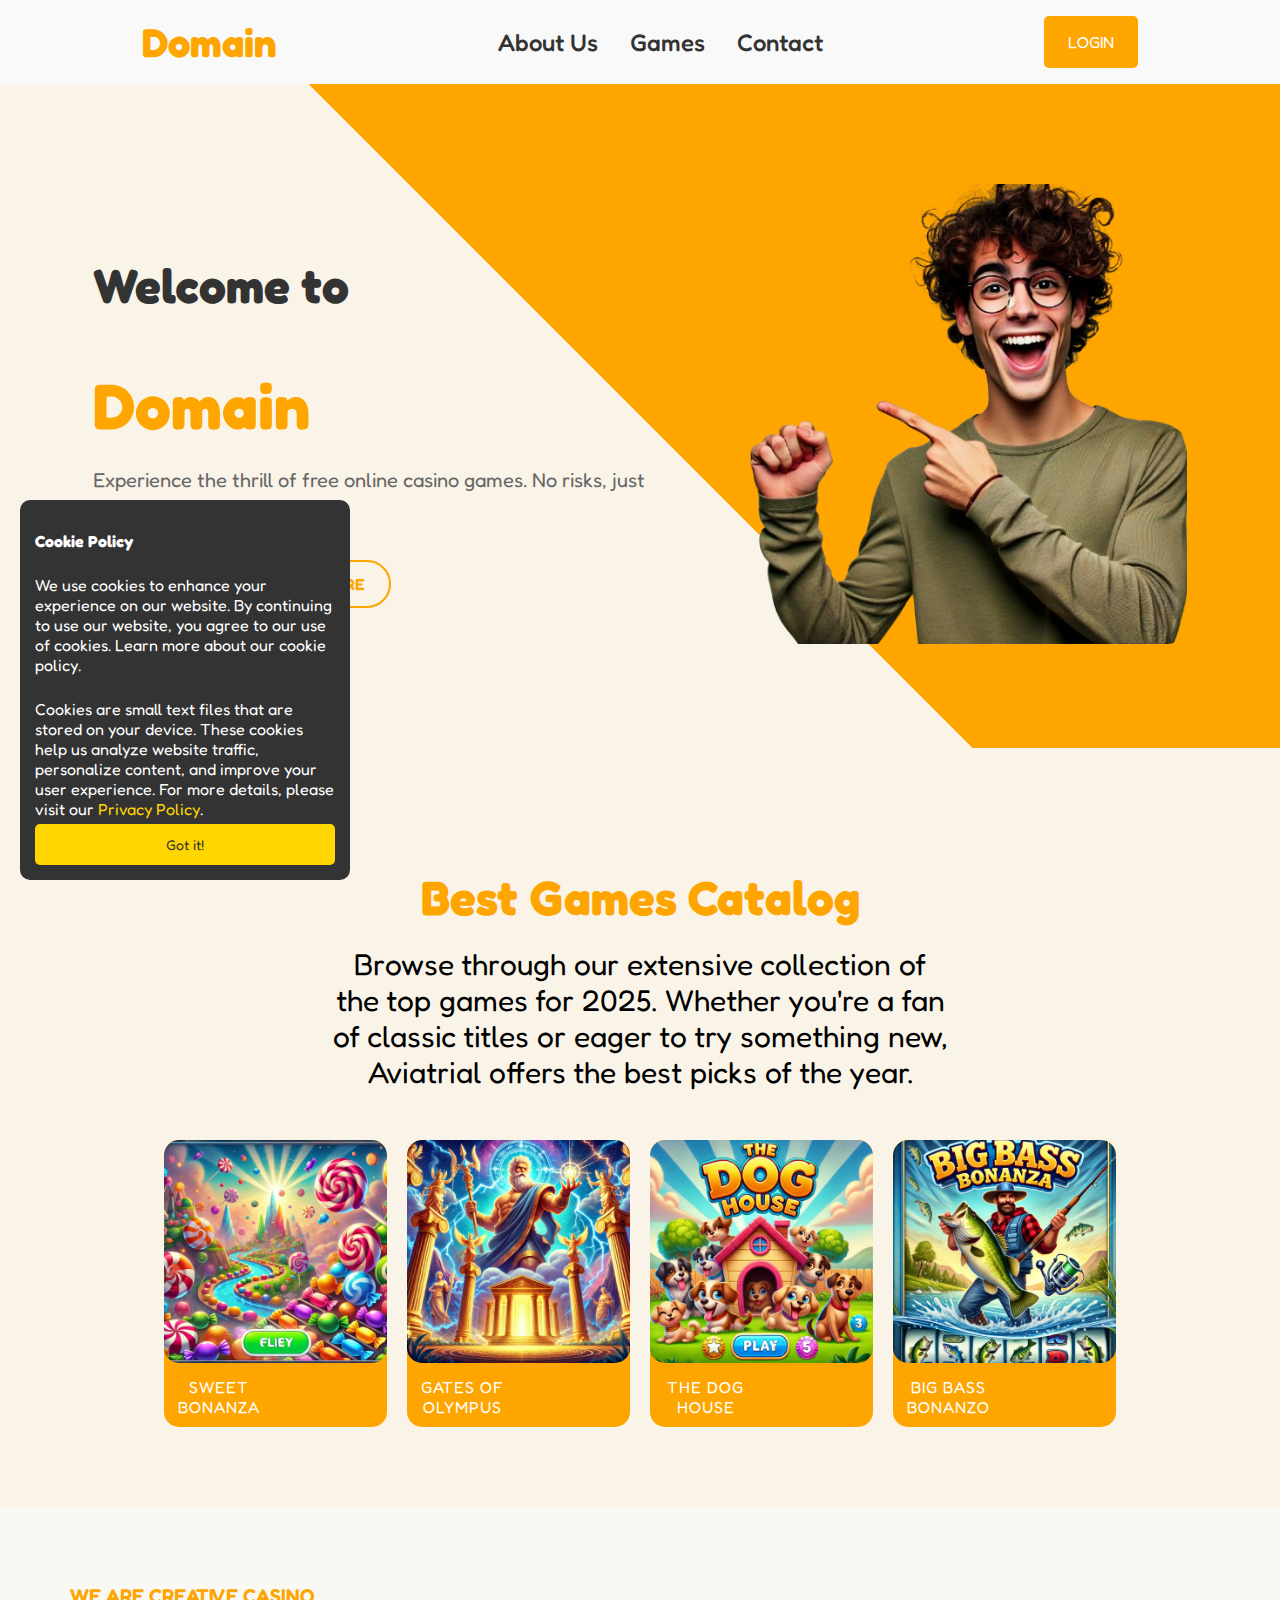
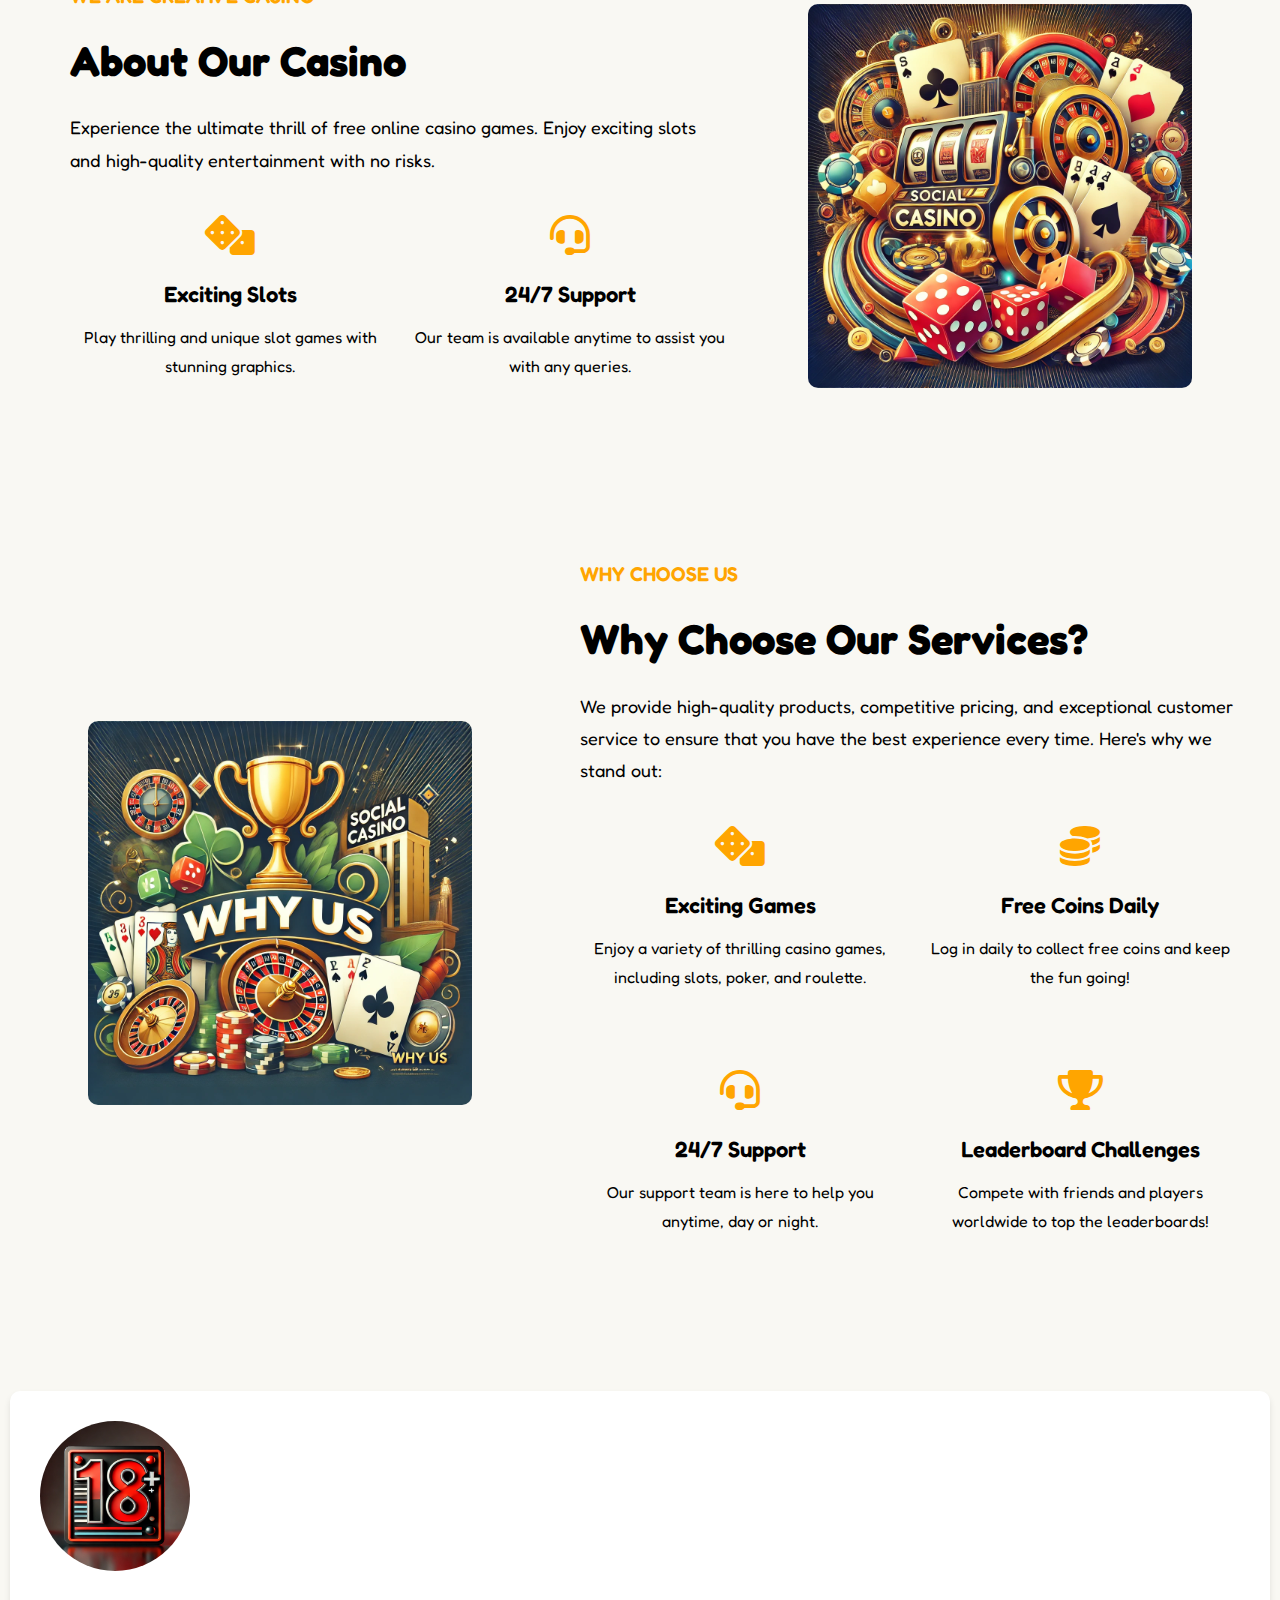
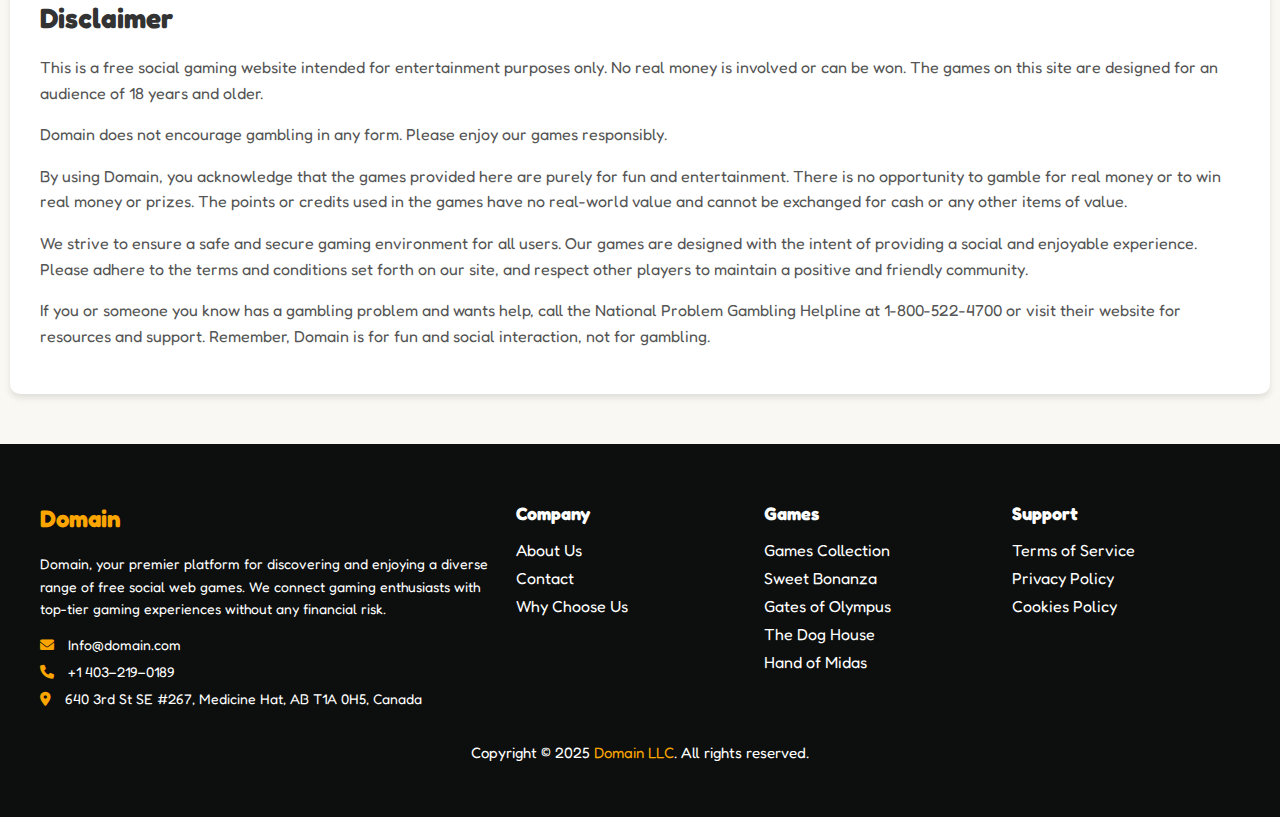
<file: index.html>
<!DOCTYPE html>
<html lang="en">

<head>
    <meta charset="UTF-8">
    <meta name="viewport" content="width=device-width, initial-scale=1.0">
    <meta name="robots" content="noindex">
    <meta name="keywords"
        content="Cookies Policy, Privacy Policy, Website Cookies, Cookie Settings, Session Cookies, Persistent Cookies, Manage Cookies, Domain, Online Services, Data Protection, User Privacy, Website Policy">
    <meta name="description"
        content="Read our Cookies Policy to learn how Domain uses cookies to enhance your browsing experience. Understand the types of cookies we use, their purpose, and how to manage your preferences.">
    <title>Domain</title>
    <link rel="stylesheet" href="/assets/style.css">
    <link href="https://cdnjs.cloudflare.com/ajax/libs/font-awesome/6.0.0-beta3/css/all.min.css" rel="stylesheet">
</head>


<body>

    <header class="header">
        <div class="logo">
            <a href="/">
                <span>Domain</span>
            </a>
        </div>
        <nav class="navigation">
            <a href="/#about">About Us</a>
            <a href="/game/">Games</a>
            <a href="/contact/">Contact</a>
        </nav>
        <button class="login-button" id="loginBtn">LOGIN</button>
        <button class="burger-menu" id="burgerMenu">☰</button>
    </header>

    <div class="modal" id="loginModal">
        <div class="modal-content">
            <span class="close" id="closeModal">&times;</span>
            <h2>Login</h2>
            <form id="loginForm">
                <label>Email Address</label>
                <input type="email" placeholder="Enter your email" required>
                <label>Password</label>
                <input type="password" placeholder="Enter your password" required>
                <button type="submit" class="login-submit">LOGIN</button>
            </form>
        </div>
    </div>

    <div id="successMessage" class="success-message">
        Access to games granted
    </div>

    <div class="modal" id="loginModal">
        <div class="modal-content">
            <span class="close" id="closeModal">&times;</span>
            <h2>Login</h2>
            <form id="loginForm">
                <label>Email Address</label>
                <input type="email" placeholder="Enter your email" required>
                <label>Password</label>
                <input type="password" placeholder="Enter your password" required>
                <button type="submit" class="login-submit">LOGIN</button>
            </form>
        </div>
    </div>

    <div id="successMessage" class="success-message">
        Access to games granted
    </div>
    <script>
        document.getElementById('burgerMenu').addEventListener('click', function () {
            document.querySelector('.header').classList.toggle('active');
        });

        document.getElementById('loginBtn').addEventListener('click', () => {
            document.getElementById('loginModal').style.display = 'flex';
        });

        document.getElementById('closeModal').addEventListener('click', () => {
            document.getElementById('loginModal').style.display = 'none';
        });

        document.getElementById('loginForm').addEventListener('submit', (event) => {
            event.preventDefault();
            document.getElementById('loginModal').style.display = 'none';
            document.getElementById('successMessage').style.display = 'block';
        });

    </script>
    <div class="cookie-banner">
        <div class="cookie-content">
            <h3 class="cookie-title">Cookie Policy</h3>
            <p class="cookie-description">We use cookies to enhance your experience on our website. By continuing to use
                our website, you agree to our use of cookies. Learn more about our cookie policy.</p>
            <p class="cookie-info">Cookies are small text files that are stored on your device. These cookies help us
                analyze website traffic, personalize content, and improve your user experience. For more details, please
                visit our <a href="/privacy">Privacy Policy</a>.</p>
        </div>
        <button class="close-btn">Got it!</button>
    </div>


    <script>
        document.querySelector('.close-btn').addEventListener('click', function () {
            document.querySelector('.cookie-banner').style.display = 'none';
        });
    </script>
    <section id="hero" class="hero">
        <div class="hero-content">
            <h1>Welcome to</h1>
            <h2>Domain</h2>
            <p>Experience the thrill of free online casino games. No risks, just fun!</p>
            <div class="hero-buttons">
                <a href="#games">
                    <button class="btn btn-primary">PLAY NOW</button>
                </a>
                <a href="#about">
                    <button class="btn btn-secondary">LEARN MORE</button>
                </a>
            </div>
        </div>
        <div class="hero-image">
            <img src="/assets/img/hero.webp" alt="Excited person pointing" />
        </div>
    </section>
    <section id="games" class="games-catalog">
        <h2>Best Games Catalog</h2>
        <p>Browse through our extensive collection of the top games for 2025. Whether you're a fan of classic titles or
            eager to try something new, Aviatrial offers the best picks of the year.</p>
        <div class="slots_container">
            <div class="item">
                <div class="for_img">
                    <img src="/assets/img/slot1.webp" alt="Slot" />

                    <div class="hovered_info">
                        <a href="/games/games.html?game=sweet">Play now</a>
                    </div>
                </div>
                <p>Sweet Bonanza</p>
            </div>
            <div class="item">
                <div class="for_img">
                    <img src="/assets/img/slot2.webp" alt="Slot" />

                    <div class="hovered_info">
                        <a href="/games/games.html?game=gates">Play now</a>
                    </div>
                </div>
                <p>Gates of Olympus</p>
            </div>
            <div class="item">
                <div class="for_img">
                    <img src="/assets/img/slot3.webp" alt="Slot" />

                    <div class="hovered_info">
                        <a href="/games/games.html?game=dog">Play now</a>
                    </div>
                </div>
                <p>The Dog House</p>
            </div>
            <div class="item">
                <div class="for_img">
                    <img src="/assets/img/slot4.webp" alt="Slot" />

                    <div class="hovered_info">
                        <a href="/games/games.html?game=bass">Play now</a>
                    </div>
                </div>
                <p>Big Bass Bonanzo</p>
            </div>
        </div>
    </section>
    <div id="about" class="casino-block">
        <div class="container">
            <div class="casino-content">
                <h4>WE ARE CREATIVE CASINO</h4>
                <h1>About Our Casino</h1>
                <p>Experience the ultimate thrill of free online casino games. Enjoy exciting slots and high-quality
                    entertainment with no risks.</p>
                <div class="features">
                    <div class="feature">
                        <div class="icon">
                            <i class="fas fa-dice"></i>
                        </div>
                        <h3>Exciting Slots</h3>
                        <p>Play thrilling and unique slot games with stunning graphics.</p>
                    </div>
                    <div class="feature">
                        <div class="icon">
                            <i class="fas fa-headset"></i>
                        </div>
                        <h3>24/7 Support</h3>
                        <p>Our team is available anytime to assist you with any queries.</p>
                    </div>
                </div>
            </div>
            <div class="casino-image">
                <img src="/assets/img/about.webp" alt="Casino Illustration">
            </div>
        </div>
    </div>

    <div id="why" class="casino-block">
        <div class="container">
            <div class="casino-image">
                <img src="/assets/img/why.webp" alt="Why Choose Us Image">
            </div>
            <div class="casino-content">
                <h4>WHY CHOOSE US</h4>
                <h1>Why Choose Our Services?</h1>
                <p>We provide high-quality products, competitive pricing, and exceptional customer service to ensure
                    that
                    you have the best experience every time. Here's why we stand out:</p>
                <div class="features">
                    <div class="feature">
                        <div class="icon">
                            <i class="fas fa-dice"></i>
                        </div>
                        <h3>Exciting Games</h3>
                        <p>Enjoy a variety of thrilling casino games, including slots, poker, and roulette.</p>
                    </div>
                    <div class="feature">
                        <div class="icon">
                            <i class="fas fa-coins"></i>
                        </div>
                        <h3>Free Coins Daily</h3>
                        <p>Log in daily to collect free coins and keep the fun going!</p>
                    </div>
                    <div class="feature">
                        <div class="icon">
                            <i class="fas fa-headset"></i>
                        </div>
                        <h3>24/7 Support</h3>
                        <p>Our support team is here to help you anytime, day or night.</p>
                    </div>
                    <div class="feature">
                        <div class="icon">
                            <i class="fas fa-trophy"></i>
                        </div>
                        <h3>Leaderboard Challenges</h3>
                        <p>Compete with friends and players worldwide to top the leaderboards!</p>
                    </div>
                </div>


            </div>
        </div>
    </div>
    <div class="disclaimer-block">

        <div class="disclaimer-content">
            <div class="disclaimer-image">
                <img src="/assets/img/age.webp" alt="Disclaimer Image">
            </div>
            <h1>Disclaimer</h1>
            <p>This is a free social gaming website intended for entertainment purposes only. No real money is involved
                or can be won. The games on this site are designed for an audience of 18 years and older.</p>
            <p>Domain does not encourage gambling in any form. Please enjoy our games responsibly.</p>

            <p>By using Domain, you acknowledge that the games provided here are purely for fun and entertainment. There
                is no opportunity to gamble for real money or to win real money or prizes. The points or credits used in
                the games have no real-world value and cannot be exchanged for cash or any other items of value.</p>

            <p>We strive to ensure a safe and secure gaming environment for all users. Our games are designed with the
                intent of providing a social and enjoyable experience. Please adhere to the terms and conditions set
                forth on our site, and respect other players to maintain a positive and friendly community.</p>

            <p>If you or someone you know has a gambling problem and wants help, call the National Problem Gambling
                Helpline at 1-800-522-4700 or visit their website for resources and support. Remember, Domain is for fun
                and social interaction, not for gambling.</p>
        </div>
    </div>
    <footer class="footer">
        <div class="container">
            <div class="footer__content">
                <!-- Logo and Description -->
                <div class="footer__section footer__about">
                    <h2 class="footer__logo">Domain</h2>
                    <p>
                        Domain, your premier platform for discovering and enjoying a diverse range of free social web
                        games. We connect gaming enthusiasts with top-tier gaming experiences without any financial
                        risk.
                    </p>
                    <ul class="footer__contact">
                        <li>
                            <i class="fas fa-envelope"></i> Info@domain.com
                        </li>
                        <li>
                            <i class="fas fa-phone"></i> +1 403–219–0189
                        </li>
                        <li>
                            <i class="fas fa-map-marker-alt"></i> 640 3rd St SE #267, Medicine Hat, AB T1A 0H5, Canada
                        </li>
                    </ul>
                </div>

                <!-- Links -->
                <div class="footer__section">
                    <h3>Company</h3>
                    <ul>
                        <li><a href="/#about">About Us</a></li>
                        <li><a href="/contact">Contact</a></li>
                        <li><a href="/#why">Why Choose Us</a></li>
                    </ul>
                </div>
                <div class="footer__section">
                    <h3>Games</h3>
                    <ul>
                        <li><a href="/game">Games Collection</a></li>
                        <li><a href="/games/games.html?game=sweet">Sweet Bonanza</a></li>
                        <li><a href="/games/games.html?game=gates">Gates of Olympus</a></li>
                        <li><a href="/games/games.html?game=dog">The Dog House</a></li>
                        <li><a href="/games/games.html?game=hand">Hand of Midas</a></li>
                    </ul>
                </div>
                <div class="footer__section">
                    <h3>Support</h3>
                    <ul>
                        <li><a href="/terms">Terms of Service</a></li>
                        <li><a href="/privacy">Privacy Policy</a></li>
                        <li><a href="/cookies">Cookies Policy</a></li>
                    </ul>
                </div>
            </div>
            <div class="footer__copyright">
                <p>Copyright © 2025 <span class="footer__brand">Domain LLC</span>. All rights reserved.</p>
            </div>
        </div>
    </footer>




</body>

</html>
</file>
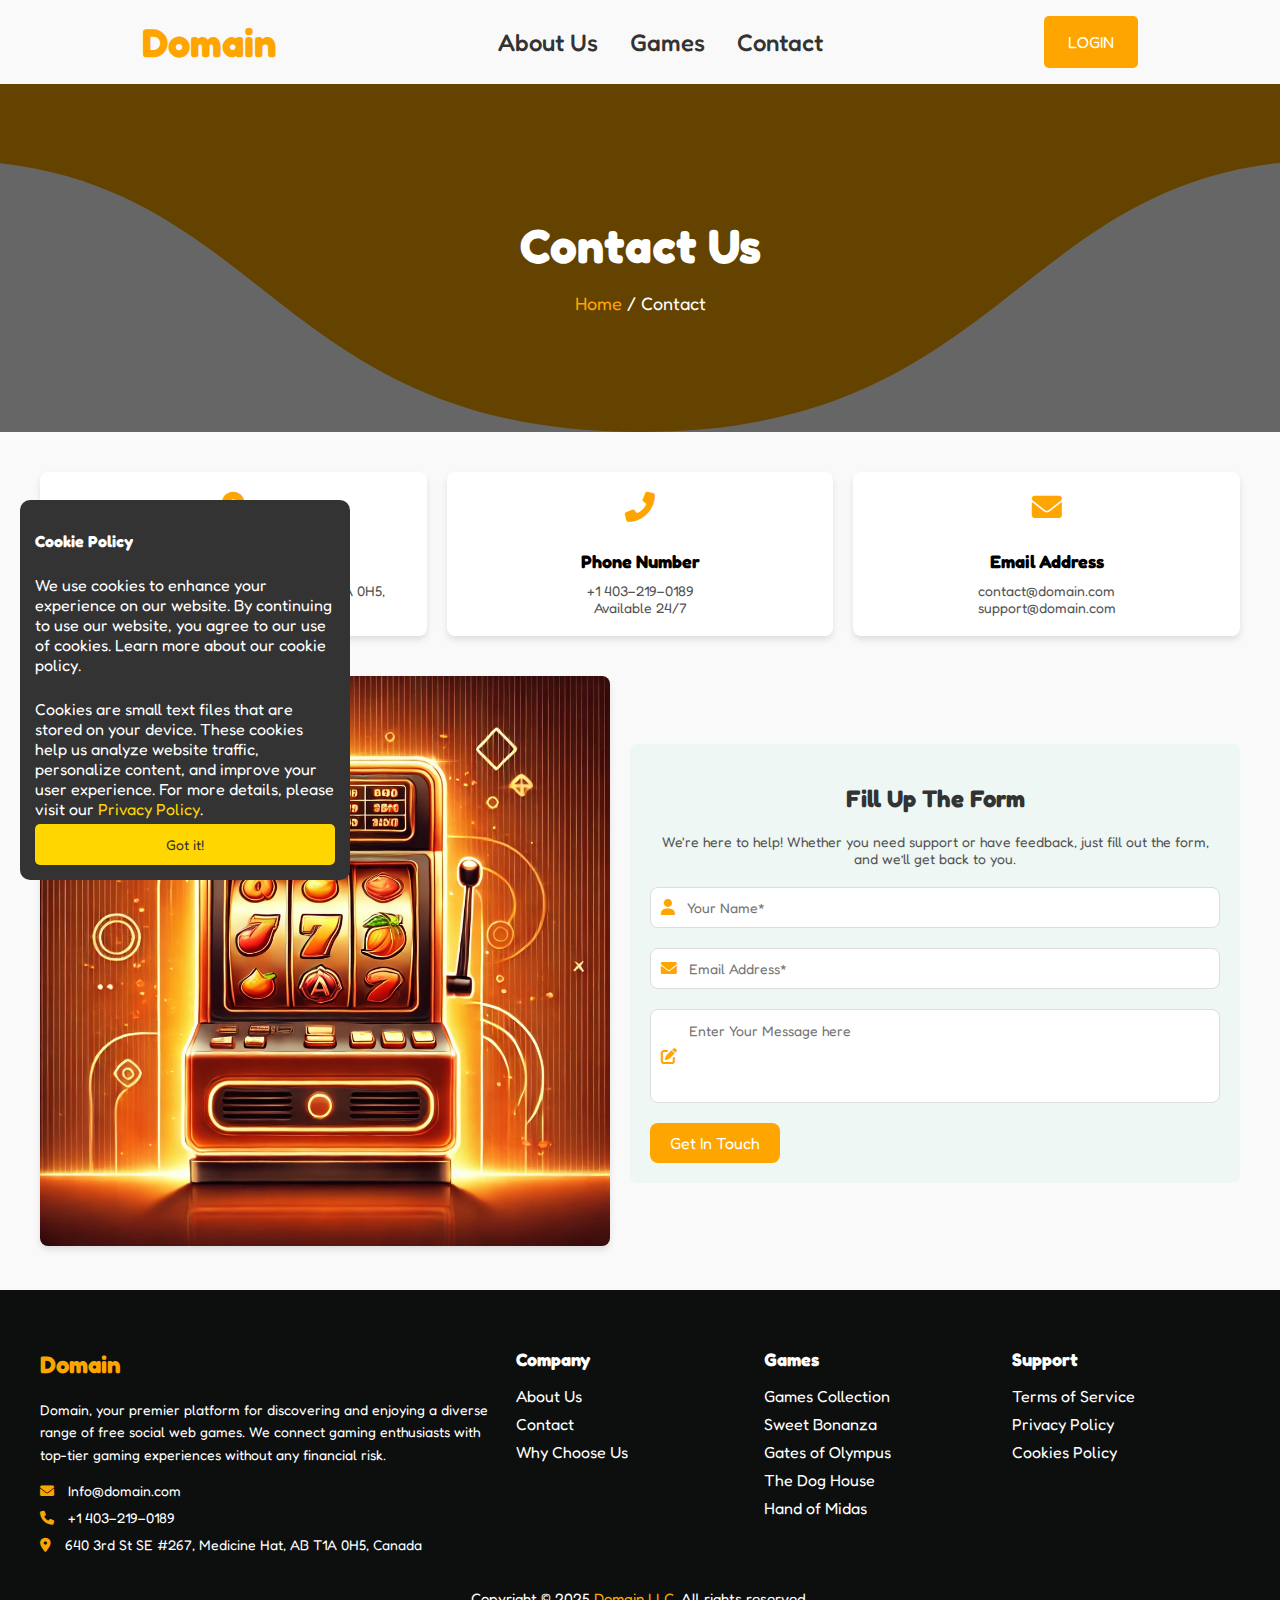
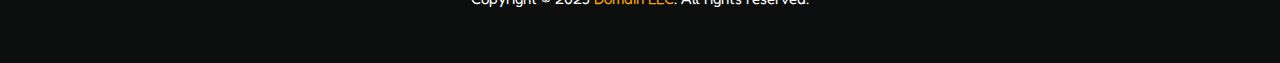
<file: contact/index.html>
<!DOCTYPE html>
<html lang="en">

<head>
    <meta charset="UTF-8">
    <meta name="viewport" content="width=device-width, initial-scale=1.0">
    <meta name="robots" content="noindex">
    <meta name="keywords"
        content="Cookies Policy, Privacy Policy, Website Cookies, Cookie Settings, Session Cookies, Persistent Cookies, Manage Cookies, Domain, Online Services, Data Protection, User Privacy, Website Policy">
    <meta name="description"
        content="Read our Cookies Policy to learn how Domain uses cookies to enhance your browsing experience. Understand the types of cookies we use, their purpose, and how to manage your preferences.">
    <title>Domain</title>
    <link rel="stylesheet" href="/assets/style.css">
    <link href="https://cdnjs.cloudflare.com/ajax/libs/font-awesome/6.0.0-beta3/css/all.min.css" rel="stylesheet">
</head>

<body>

    <header class="header">
        <div class="logo">
            <a href="/">
                <span>Domain</span>
            </a>
        </div>
        <nav class="navigation">
            <a href="/#about">About Us</a>
            <a href="/game/">Games</a>
            <a href="/contact/">Contact</a>
        </nav>
        <button class="login-button" id="loginBtn">LOGIN</button>
        <button class="burger-menu" id="burgerMenu">☰</button>
    </header>

    <div class="modal" id="loginModal">
        <div class="modal-content">
            <span class="close" id="closeModal">&times;</span>
            <h2>Login</h2>
            <form id="loginForm">
                <label>Email Address</label>
                <input type="email" placeholder="Enter your email" required>
                <label>Password</label>
                <input type="password" placeholder="Enter your password" required>
                <button type="submit" class="login-submit">LOGIN</button>
            </form>
        </div>
    </div>

    <div id="successMessage" class="success-message">
        Access to games granted
    </div>

    <script>
        document.getElementById('burgerMenu').addEventListener('click', function () {
            document.querySelector('.header').classList.toggle('active');
        });
    </script>


    <script>
        document.getElementById('loginBtn').addEventListener('click', () => {
            document.getElementById('loginModal').style.display = 'flex';
        });

        document.getElementById('closeModal').addEventListener('click', () => {
            document.getElementById('loginModal').style.display = 'none';
        });

        document.getElementById('loginForm').addEventListener('submit', (event) => {
            event.preventDefault();
            document.getElementById('loginModal').style.display = 'none';
            document.getElementById('successMessage').style.display = 'block';
        });

    </script>
    <section class="banner">
        <div class="banner__content">
            <h1>Contact Us</h1>
            <p><a href="/">Home</a> / Contact</p>
        </div>
    </section>
    <div class="cookie-banner">
        <div class="cookie-content">
            <h3 class="cookie-title">Cookie Policy</h3>
            <p class="cookie-description">We use cookies to enhance your experience on our website. By continuing to use
                our website, you agree to our use of cookies. Learn more about our cookie policy.</p>
            <p class="cookie-info">Cookies are small text files that are stored on your device. These cookies help us
                analyze website traffic, personalize content, and improve your user experience. For more details, please
                visit our <a href="/privacy">Privacy Policy</a>.</p>
        </div>
        <button class="close-btn">Got it!</button>
    </div>
    <script>
        document.querySelector('.close-btn').addEventListener('click', function () {
            document.querySelector('.cookie-banner').style.display = 'none';
        });
    </script>
    <section class="contact">
        <div class="container">
            <!-- Contact Info -->
            <div class="contact__info">
                <div class="contact__card">
                    <i class="fas fa-map-marker-alt"></i>
                    <h3>Our Office</h3>
                    <p>640 3rd St SE #267, Medicine Hat, AB T1A 0H5, Canada</p>
                </div>
                <div class="contact__card">
                    <i class="fas fa-phone-alt"></i>
                    <h3>Phone Number</h3>
                    <p>+1 403–219–0189</p>
                    <p>Available 24/7</p>
                </div>
                <div class="contact__card">
                    <i class="fas fa-envelope"></i>
                    <h3>Email Address</h3>
                    <p>contact@domain.com</p>
                    <p>support@domain.com</p>
                </div>
            </div>

            <!-- Form Section -->
            <div class="contact__form-container">
                <!-- Image -->
                <div class="contact__image">
                    <img src="/assets/img/contact.webp" alt="Contact Us" />
                </div>
                <!-- Form -->
                <div class="contact__form-section">
                    <div class="contact__form-info">
                        <h2>Fill Up The Form</h2>
                        <p>We're here to help! Whether you need support or have feedback, just fill out the form, and
                            we’ll get back to you.</p>
                    </div>
                    <form class="contact__form" id="contactForm">
                        <div class="form-group">
                            <i class="fas fa-user"></i>
                            <input type="text" placeholder="Your Name*" required />
                        </div>
                        <div class="form-group">
                            <i class="fas fa-envelope"></i>
                            <input type="email" placeholder="Email Address*" required />
                        </div>
                        <div class="form-group">
                            <i class="fas fa-edit"></i>
                            <textarea placeholder="Enter Your Message here" rows="4" required></textarea>
                        </div>
                        <button type="submit" class="btn">Get In Touch</button>
                    </form>
                </div>
            </div>
        </div>

        <!-- Thank You Popup -->
        <div class="thank-you-popup" id="thankYouPopup">
            <p>Thank you for contacting us! We'll get back to you shortly.</p>
            <button id="closePopup">Close</button>
        </div>
    </section>

    <script>
        document.getElementById("contactForm").addEventListener("submit", function (e) {
            e.preventDefault();

            // Очистка полей формы
            const inputs = document.querySelectorAll(".contact__form input, .contact__form textarea");
            inputs.forEach((input) => (input.value = ""));

            // Показать всплывающее окно
            const popup = document.getElementById("thankYouPopup");
            popup.style.display = "block";
        });

        document.getElementById("closePopup").addEventListener("click", function () {
            const popup = document.getElementById("thankYouPopup");
            popup.style.display = "none";
        });

    </script>
    <footer class="footer">
        <div class="container">
            <div class="footer__content">
                <!-- Logo and Description -->
                <div class="footer__section footer__about">
                    <h2 class="footer__logo">Domain</h2>
                    <p>
                        Domain, your premier platform for discovering and enjoying a diverse range of free social web
                        games. We connect gaming enthusiasts with top-tier gaming experiences without any financial
                        risk.
                    </p>
                    <ul class="footer__contact">
                        <li>
                            <i class="fas fa-envelope"></i> Info@domain.com
                        </li>
                        <li>
                            <i class="fas fa-phone"></i> +1 403–219–0189
                        </li>
                        <li>
                            <i class="fas fa-map-marker-alt"></i> 640 3rd St SE #267, Medicine Hat, AB T1A 0H5, Canada
                        </li>
                    </ul>
                </div>

                <!-- Links -->
                <div class="footer__section">
                    <h3>Company</h3>
                    <ul>
                        <li><a href="/#about">About Us</a></li>
                        <li><a href="/contact">Contact</a></li>
                        <li><a href="/#why">Why Choose Us</a></li>
                    </ul>
                </div>
                <div class="footer__section">
                    <h3>Games</h3>
                    <ul>
                        <li><a href="/game">Games Collection</a></li>
                        <li><a href="/games/games.html?game=sweet">Sweet Bonanza</a></li>
                        <li><a href="/games/games.html?game=gates">Gates of Olympus</a></li>
                        <li><a href="/games/games.html?game=dog">The Dog House</a></li>
                        <li><a href="/games/games.html?game=hand">Hand of Midas</a></li>
                    </ul>
                </div>
                <div class="footer__section">
                    <h3>Support</h3>
                    <ul>
                        <li><a href="/terms">Terms of Service</a></li>
                        <li><a href="/privacy">Privacy Policy</a></li>
                        <li><a href="/cookies">Cookies Policy</a></li>
                    </ul>
                </div>
            </div>
            <div class="footer__copyright">
                <p>Copyright © 2025 <span class="footer__brand">Domain LLC</span>. All rights reserved.</p>
            </div>
        </div>
    </footer>




</body>

</html>
</file>
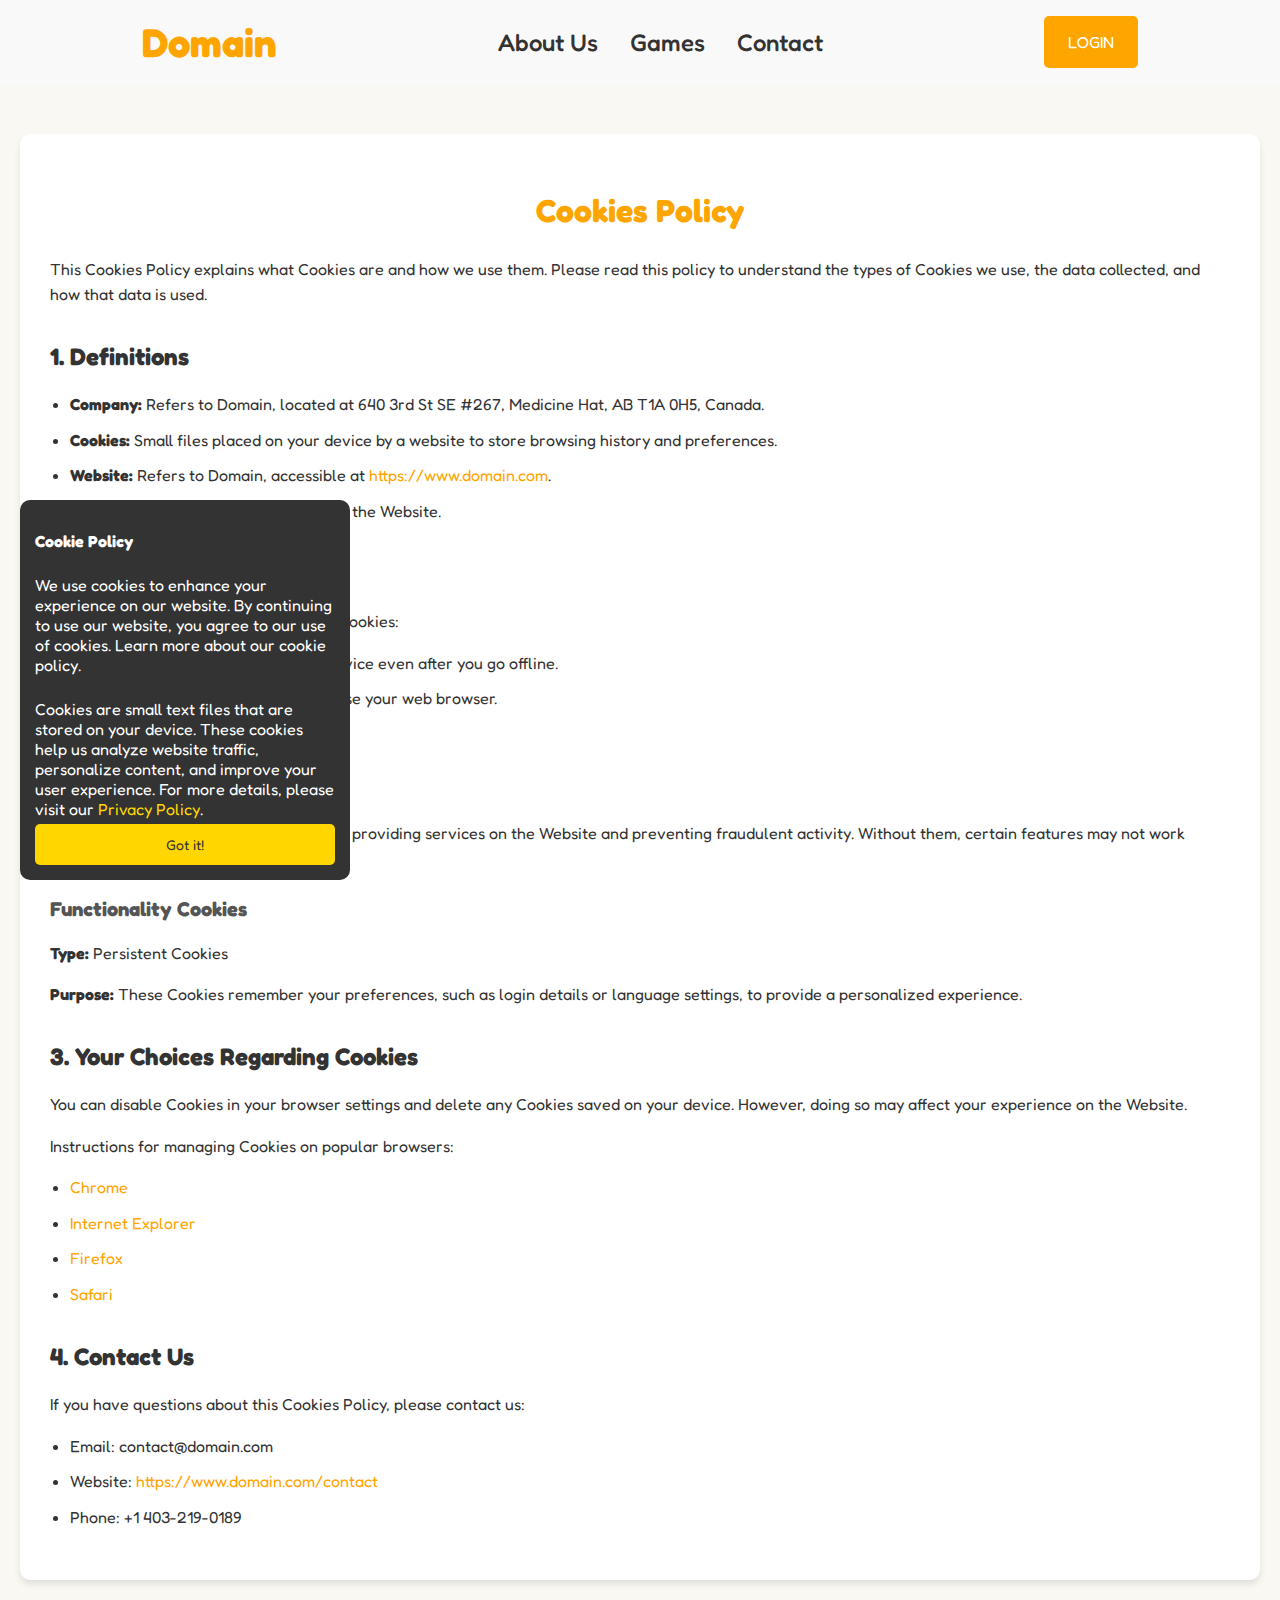
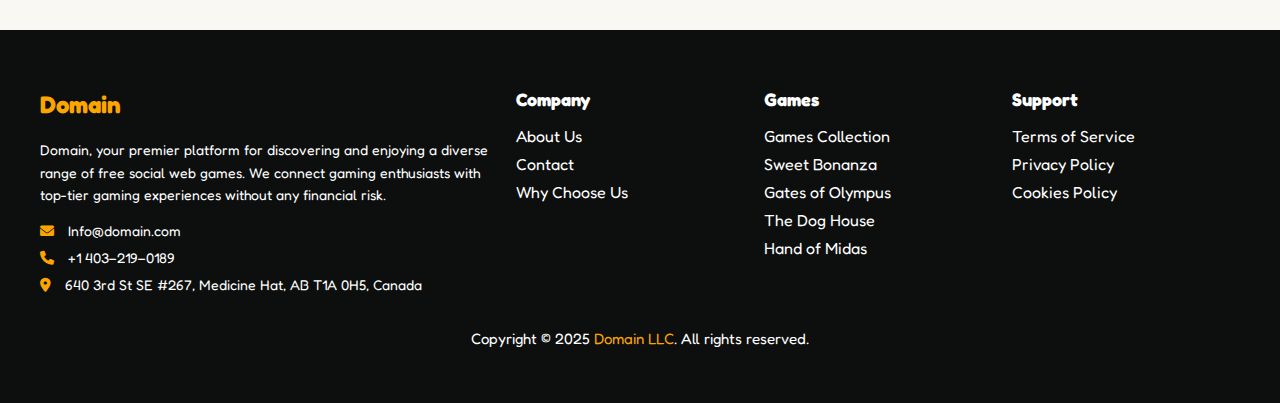
<file: cookies/index.html>
<!DOCTYPE html>
<html lang="en">

<head>
    <meta charset="UTF-8">
    <meta name="viewport" content="width=device-width, initial-scale=1.0">
    <meta name="robots" content="noindex">
    <meta name="keywords"
        content="Cookies Policy, Privacy Policy, Website Cookies, Cookie Settings, Session Cookies, Persistent Cookies, Manage Cookies, Domain, Online Services, Data Protection, User Privacy, Website Policy">
    <meta name="description"
        content="Read our Cookies Policy to learn how Domain uses cookies to enhance your browsing experience. Understand the types of cookies we use, their purpose, and how to manage your preferences.">
    <title>Domain</title>
    <link rel="stylesheet" href="/assets/style.css">
    <link href="https://cdnjs.cloudflare.com/ajax/libs/font-awesome/6.0.0-beta3/css/all.min.css" rel="stylesheet">
</head>

<body>

    <header class="header">
        <div class="logo">
            <a href="/">
                <span>Domain</span>
            </a>
        </div>
        <nav class="navigation">
            <a href="/#about">About Us</a>
            <a href="/game/">Games</a>
            <a href="/contact/">Contact</a>
        </nav>
        <button class="login-button" id="loginBtn">LOGIN</button>
        <button class="burger-menu" id="burgerMenu">☰</button>
    </header>

    <div class="modal" id="loginModal">
        <div class="modal-content">
            <span class="close" id="closeModal">&times;</span>
            <h2>Login</h2>
            <form id="loginForm">
                <label>Email Address</label>
                <input type="email" placeholder="Enter your email" required>
                <label>Password</label>
                <input type="password" placeholder="Enter your password" required>
                <button type="submit" class="login-submit">LOGIN</button>
            </form>
        </div>
    </div>

    <div id="successMessage" class="success-message">
        Access to games granted
    </div>

    <script>
        document.getElementById('burgerMenu').addEventListener('click', function () {
            document.querySelector('.header').classList.toggle('active');
        });
    </script>


    <script>
        document.getElementById('loginBtn').addEventListener('click', () => {
            document.getElementById('loginModal').style.display = 'flex';
        });

        document.getElementById('closeModal').addEventListener('click', () => {
            document.getElementById('loginModal').style.display = 'none';
        });

        document.getElementById('loginForm').addEventListener('submit', (event) => {
            event.preventDefault();
            document.getElementById('loginModal').style.display = 'none';
            document.getElementById('successMessage').style.display = 'block';
        });

    </script>
    <div class="cookie-banner">
        <div class="cookie-content">
            <h3 class="cookie-title">Cookie Policy</h3>
            <p class="cookie-description">We use cookies to enhance your experience on our website. By continuing to use
                our website, you agree to our use of cookies. Learn more about our cookie policy.</p>
            <p class="cookie-info">Cookies are small text files that are stored on your device. These cookies help us
                analyze website traffic, personalize content, and improve your user experience. For more details, please
                visit our <a href="/privacy">Privacy Policy</a>.</p>
        </div>
        <button class="close-btn">Got it!</button>
    </div>


    <script>
        document.querySelector('.close-btn').addEventListener('click', function () {
            document.querySelector('.cookie-banner').style.display = 'none';
        });
    </script>
    <section class="cookies-policy">
        <div class="container">
            <h1>Cookies Policy</h1>
            <p>This Cookies Policy explains what Cookies are and how we use them. Please read this policy to understand
                the types of Cookies we use, the data collected, and how that data is used.</p>

            <h2>1. Definitions</h2>
            <ul>
                <li><b>Company:</b> Refers to Domain, located at 640 3rd St SE #267, Medicine Hat, AB T1A 0H5, Canada.
                </li>
                <li><b>Cookies:</b> Small files placed on your device by a website to store browsing history and
                    preferences.</li>
                <li><b>Website:</b> Refers to Domain, accessible at <a
                        href="https://www.domain.com">https://www.domain.com</a>.</li>
                <li><b>You:</b> The individual or entity accessing the Website.</li>
            </ul>

            <h2>2. Types of Cookies We Use</h2>
            <p>Cookies can be "Persistent" or "Session" Cookies:</p>
            <ul>
                <li><b>Persistent Cookies:</b> Stored on your device even after you go offline.</li>
                <li><b>Session Cookies:</b> Deleted once you close your web browser.</li>
            </ul>

            <h3>Necessary / Essential Cookies</h3>
            <p><b>Type:</b> Session Cookies</p>
            <p><b>Purpose:</b> These Cookies are essential for providing services on the Website and preventing
                fraudulent activity. Without them, certain features may not work properly.</p>

            <h3>Functionality Cookies</h3>
            <p><b>Type:</b> Persistent Cookies</p>
            <p><b>Purpose:</b> These Cookies remember your preferences, such as login details or language settings, to
                provide a personalized experience.</p>

            <h2>3. Your Choices Regarding Cookies</h2>
            <p>You can disable Cookies in your browser settings and delete any Cookies saved on your device. However,
                doing so may affect your experience on the Website.</p>
            <p>Instructions for managing Cookies on popular browsers:</p>
            <ul>
                <li><a href="https://support.google.com/accounts/answer/32050" target="_blank">Chrome</a></li>
                <li><a href="http://support.microsoft.com/kb/278835" target="_blank">Internet Explorer</a></li>
                <li><a href="https://support.mozilla.org/en-US/kb/delete-cookies-remove-info-websites-stored"
                        target="_blank">Firefox</a></li>
                <li><a href="https://support.apple.com/guide/safari/manage-cookies-and-website-data-sfri11471/mac"
                        target="_blank">Safari</a></li>
            </ul>

            <h2>4. Contact Us</h2>
            <p>If you have questions about this Cookies Policy, please contact us:</p>
            <ul>
                <li>Email: contact@domain.com</li>
                <li>Website: <a href="https://www.domain.com/contact">https://www.domain.com/contact</a></li>
                <li>Phone: +1 403-219-0189</li>
            </ul>
        </div>
    </section>



    <footer class="footer">
        <div class="container">
            <div class="footer__content">
                <!-- Logo and Description -->
                <div class="footer__section footer__about">
                    <h2 class="footer__logo">Domain</h2>
                    <p>
                        Domain, your premier platform for discovering and enjoying a diverse range of free social web
                        games. We connect gaming enthusiasts with top-tier gaming experiences without any financial
                        risk.
                    </p>
                    <ul class="footer__contact">
                        <li>
                            <i class="fas fa-envelope"></i> Info@domain.com
                        </li>
                        <li>
                            <i class="fas fa-phone"></i> +1 403–219–0189
                        </li>
                        <li>
                            <i class="fas fa-map-marker-alt"></i> 640 3rd St SE #267, Medicine Hat, AB T1A 0H5, Canada
                        </li>
                    </ul>
                </div>

                <!-- Links -->
                <div class="footer__section">
                    <h3>Company</h3>
                    <ul>
                        <li><a href="/#about">About Us</a></li>
                        <li><a href="/contact">Contact</a></li>
                        <li><a href="/#why">Why Choose Us</a></li>
                    </ul>
                </div>
                <div class="footer__section">
                    <h3>Games</h3>
                    <ul>
                        <li><a href="/game">Games Collection</a></li>
                        <li><a href="/games/games.html?game=sweet">Sweet Bonanza</a></li>
                        <li><a href="/games/games.html?game=gates">Gates of Olympus</a></li>
                        <li><a href="/games/games.html?game=dog">The Dog House</a></li>
                        <li><a href="/games/games.html?game=hand">Hand of Midas</a></li>
                    </ul>
                </div>
                <div class="footer__section">
                    <h3>Support</h3>
                    <ul>
                        <li><a href="/terms">Terms of Service</a></li>
                        <li><a href="/privacy">Privacy Policy</a></li>
                        <li><a href="/cookies">Cookies Policy</a></li>
                    </ul>
                </div>
            </div>
            <div class="footer__copyright">
                <p>Copyright © 2025 <span class="footer__brand">Domain LLC</span>. All rights reserved.</p>
            </div>
        </div>
    </footer>




</body>

</html>
</file>
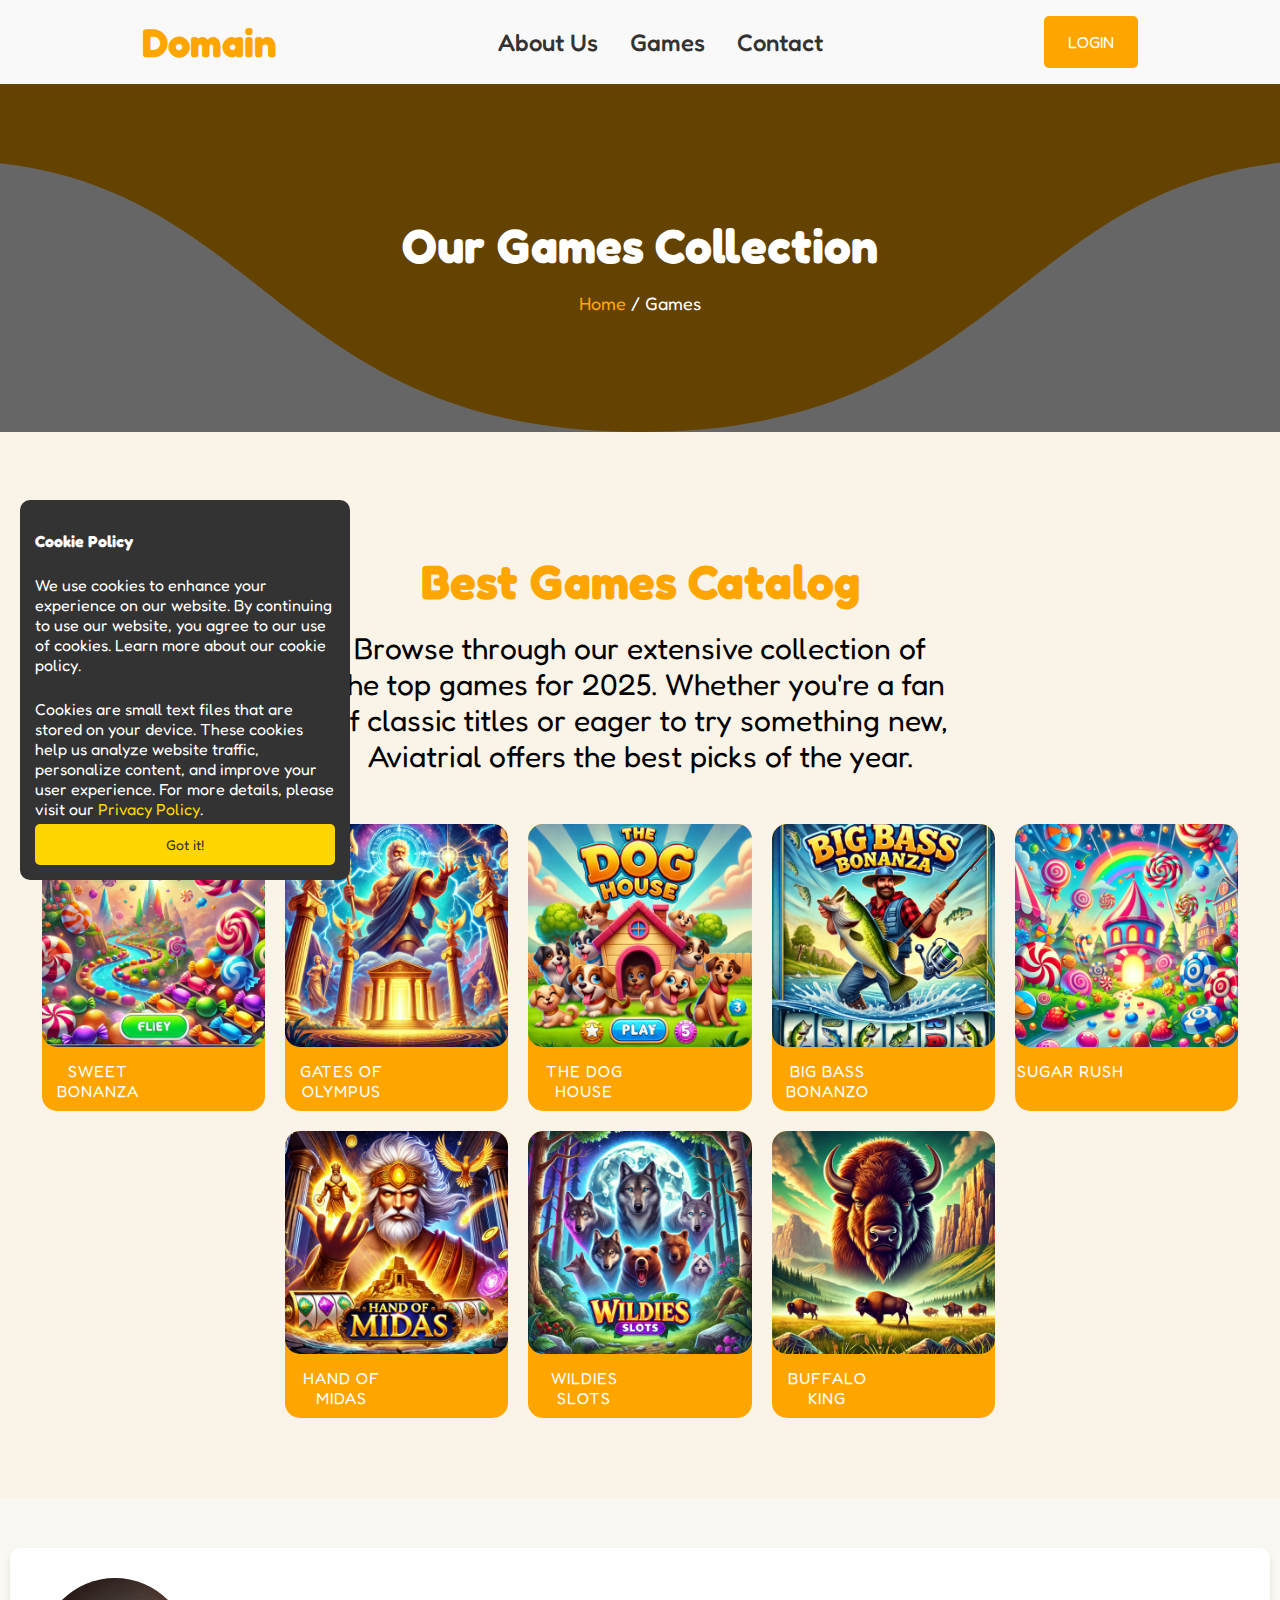
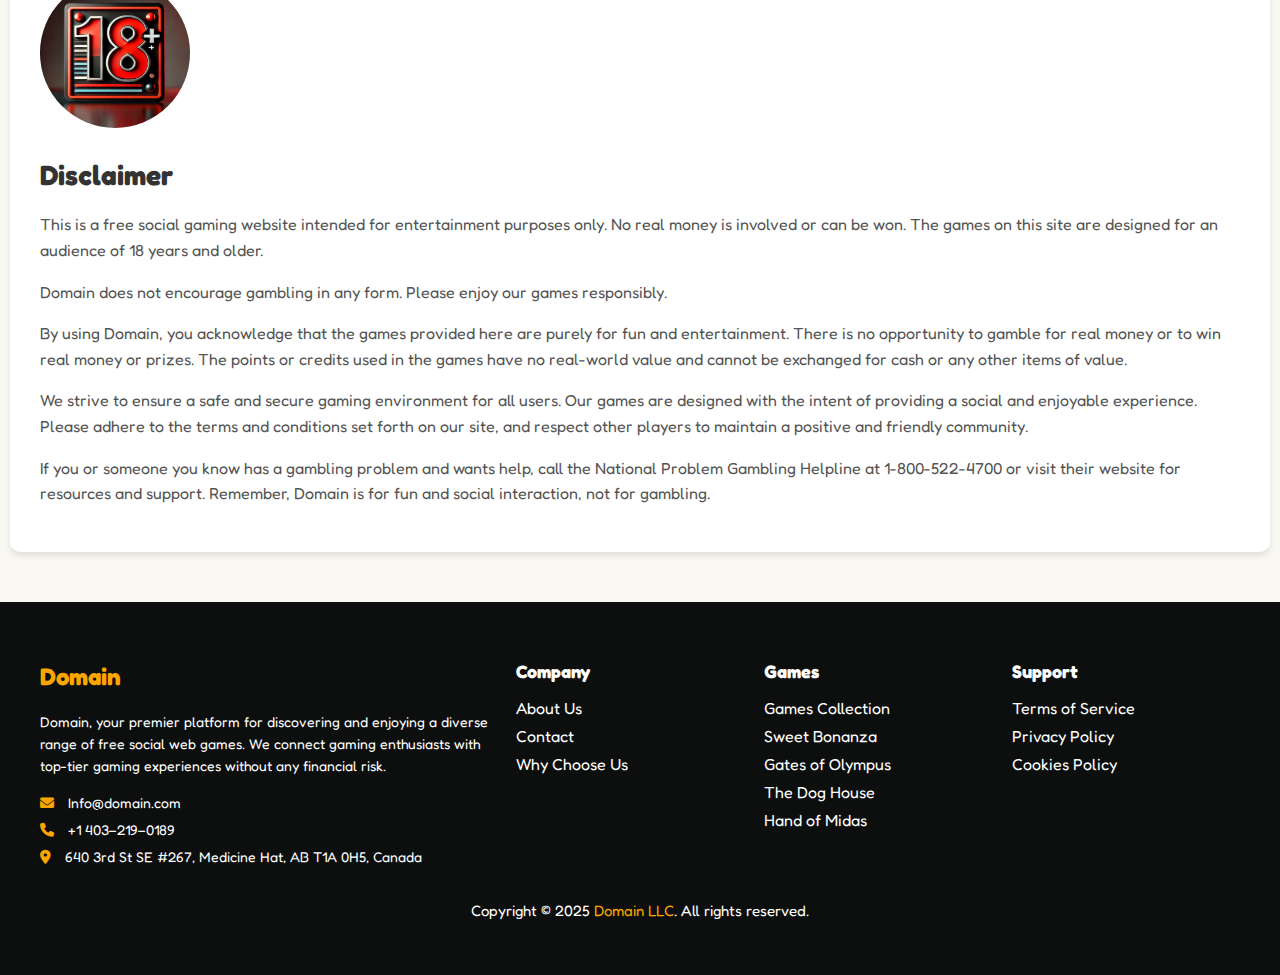
<file: game/index.html>
<!DOCTYPE html>
<html lang="en">

<head>
    <meta charset="UTF-8">
    <meta name="viewport" content="width=device-width, initial-scale=1.0">
    <meta name="robots" content="noindex">
    <meta name="keywords"
        content="Cookies Policy, Privacy Policy, Website Cookies, Cookie Settings, Session Cookies, Persistent Cookies, Manage Cookies, Domain, Online Services, Data Protection, User Privacy, Website Policy">
    <meta name="description"
        content="Read our Cookies Policy to learn how Domain uses cookies to enhance your browsing experience. Understand the types of cookies we use, their purpose, and how to manage your preferences.">
    <title>Domain</title>
    <link rel="stylesheet" href="/assets/style.css">
    <link href="https://cdnjs.cloudflare.com/ajax/libs/font-awesome/6.0.0-beta3/css/all.min.css" rel="stylesheet">
</head>

<body>

    <header class="header">
        <div class="logo">
            <a href="/">
                <span>Domain</span>
            </a>
        </div>
        <nav class="navigation">
            <a href="/#about">About Us</a>
            <a href="/game/">Games</a>
            <a href="/contact/">Contact</a>
        </nav>
        <button class="login-button" id="loginBtn">LOGIN</button>
        <button class="burger-menu" id="burgerMenu">☰</button>
    </header>

    <div class="modal" id="loginModal">
        <div class="modal-content">
            <span class="close" id="closeModal">&times;</span>
            <h2>Login</h2>
            <form id="loginForm">
                <label>Email Address</label>
                <input type="email" placeholder="Enter your email" required>
                <label>Password</label>
                <input type="password" placeholder="Enter your password" required>
                <button type="submit" class="login-submit">LOGIN</button>
            </form>
        </div>
    </div>

    <div id="successMessage" class="success-message">
        Access to games granted
    </div>

    <script>
        document.getElementById('burgerMenu').addEventListener('click', function () {
            document.querySelector('.header').classList.toggle('active');
        });
    </script>


    <script>
        document.getElementById('loginBtn').addEventListener('click', () => {
            document.getElementById('loginModal').style.display = 'flex';
        });

        document.getElementById('closeModal').addEventListener('click', () => {
            document.getElementById('loginModal').style.display = 'none';
        });

        document.getElementById('loginForm').addEventListener('submit', (event) => {
            event.preventDefault();
            document.getElementById('loginModal').style.display = 'none';
            document.getElementById('successMessage').style.display = 'block';
        });

    </script>
    <div class="cookie-banner">
        <div class="cookie-content">
            <h3 class="cookie-title">Cookie Policy</h3>
            <p class="cookie-description">We use cookies to enhance your experience on our website. By continuing to use
                our website, you agree to our use of cookies. Learn more about our cookie policy.</p>
            <p class="cookie-info">Cookies are small text files that are stored on your device. These cookies help us
                analyze website traffic, personalize content, and improve your user experience. For more details, please
                visit our <a href="/privacy">Privacy Policy</a>.</p>
        </div>
        <button class="close-btn">Got it!</button>
    </div>


    <script>
        document.querySelector('.close-btn').addEventListener('click', function () {
            document.querySelector('.cookie-banner').style.display = 'none';
        });
    </script>
    <section class="banner">
        <div class="banner__content">
            <h1>Our Games Collection</h1>
            <p><a href="/">Home</a> / Games</p>
        </div>
    </section>

    <section id="games" class="games-catalog">
        <h2>Best Games Catalog</h2>
        <p>Browse through our extensive collection of the top games for 2025. Whether you're a fan of classic titles or
            eager to try something new, Aviatrial offers the best picks of the year.</p>
        <div class="slots_container">
            <div class="item">
                <div class="for_img">
                    <img src="/assets/img/slot1.webp" alt="Slot" />

                    <div class="hovered_info">
                        <a href="/games/games.html?game=sweet">Play now</a>
                    </div>
                </div>
                <p>Sweet Bonanza</p>
            </div>
            <div class="item">
                <div class="for_img">
                    <img src="/assets/img/slot2.webp" alt="Slot" />

                    <div class="hovered_info">
                        <a href="/games/games.html?game=gates">Play now</a>
                    </div>
                </div>
                <p>Gates of Olympus</p>
            </div>
            <div class="item">
                <div class="for_img">
                    <img src="/assets/img/slot3.webp" alt="Slot" />

                    <div class="hovered_info">
                        <a href="/games/games.html?game=dog">Play now</a>
                    </div>
                </div>
                <p>The Dog House</p>
            </div>
            <div class="item">
                <div class="for_img">
                    <img src="/assets/img/slot4.webp" alt="Slot" />

                    <div class="hovered_info">
                        <a href="/games/games.html?game=bass">Play now</a>
                    </div>
                </div>
                <p>Big Bass Bonanzo</p>
            </div>
            <div class="item">
                <div class="for_img">
                    <img src="/assets/img/slot5.webp" alt="Slot" />

                    <div class="hovered_info">
                        <a href="/games/games.html?game=sugar">Play now</a>
                    </div>
                </div>
                <p>Sugar Rush</p>
            </div>
            <div class="item">
                <div class="for_img">
                    <img src="/assets/img/slot6.webp" alt="Slot" />

                    <div class="hovered_info">
                        <a href="/games/games.html?game=hand">Play now</a>
                    </div>
                </div>
                <p>Hand of Midas</p>
            </div>
            <div class="item">
                <div class="for_img">
                    <img src="/assets/img/slot7.webp" alt="Slot" />

                    <div class="hovered_info">
                        <a href="/games/games.html?game=wildies">Play now</a>
                    </div>
                </div>
                <p>Wildies Slots</p>
            </div>
            <div class="item">
                <div class="for_img">
                    <img src="/assets/img/slot9.webp" alt="Slot" />

                    <div class="hovered_info">
                        <a href="/games/games.html?game=buffalo">Play now</a>
                    </div>
                </div>
                <p>Buffalo King</p>
            </div>
        </div>

    </section>













    <div class="disclaimer-block">

        <div class="disclaimer-content">
            <div class="disclaimer-image">
                <img src="/assets/img/age.webp" alt="Disclaimer Image">
            </div>
            <h1>Disclaimer</h1>
            <p>This is a free social gaming website intended for entertainment purposes only. No real money is involved
                or can be won. The games on this site are designed for an audience of 18 years and older.</p>
            <p>Domain does not encourage gambling in any form. Please enjoy our games responsibly.</p>

            <p>By using Domain, you acknowledge that the games provided here are purely for fun and entertainment. There
                is no opportunity to gamble for real money or to win real money or prizes. The points or credits used in
                the games have no real-world value and cannot be exchanged for cash or any other items of value.</p>

            <p>We strive to ensure a safe and secure gaming environment for all users. Our games are designed with the
                intent of providing a social and enjoyable experience. Please adhere to the terms and conditions set
                forth on our site, and respect other players to maintain a positive and friendly community.</p>

            <p>If you or someone you know has a gambling problem and wants help, call the National Problem Gambling
                Helpline at 1-800-522-4700 or visit their website for resources and support. Remember, Domain is for fun
                and social interaction, not for gambling.</p>
        </div>
    </div>
    <footer class="footer">
        <div class="container">
            <div class="footer__content">
                <!-- Logo and Description -->
                <div class="footer__section footer__about">
                    <h2 class="footer__logo">Domain</h2>
                    <p>
                        Domain, your premier platform for discovering and enjoying a diverse range of free social web
                        games. We connect gaming enthusiasts with top-tier gaming experiences without any financial
                        risk.
                    </p>
                    <ul class="footer__contact">
                        <li>
                            <i class="fas fa-envelope"></i> Info@domain.com
                        </li>
                        <li>
                            <i class="fas fa-phone"></i> +1 403–219–0189
                        </li>
                        <li>
                            <i class="fas fa-map-marker-alt"></i> 640 3rd St SE #267, Medicine Hat, AB T1A 0H5, Canada
                        </li>
                    </ul>
                </div>

                <!-- Links -->
                <div class="footer__section">
                    <h3>Company</h3>
                    <ul>
                        <li><a href="/#about">About Us</a></li>
                        <li><a href="/contact">Contact</a></li>
                        <li><a href="/#why">Why Choose Us</a></li>
                    </ul>
                </div>
                <div class="footer__section">
                    <h3>Games</h3>
                    <ul>
                        <li><a href="/game">Games Collection</a></li>
                        <li><a href="/games/games.html?game=sweet">Sweet Bonanza</a></li>
                        <li><a href="/games/games.html?game=gates">Gates of Olympus</a></li>
                        <li><a href="/games/games.html?game=dog">The Dog House</a></li>
                        <li><a href="/games/games.html?game=hand">Hand of Midas</a></li>
                    </ul>
                </div>
                <div class="footer__section">
                    <h3>Support</h3>
                    <ul>
                        <li><a href="/terms">Terms of Service</a></li>
                        <li><a href="/privacy">Privacy Policy</a></li>
                        <li><a href="/cookies">Cookies Policy</a></li>
                    </ul>
                </div>
            </div>
            <div class="footer__copyright">
                <p>Copyright © 2025 <span class="footer__brand">Domain LLC</span>. All rights reserved.</p>
            </div>
        </div>
    </footer>




</body>

</html>
</file>
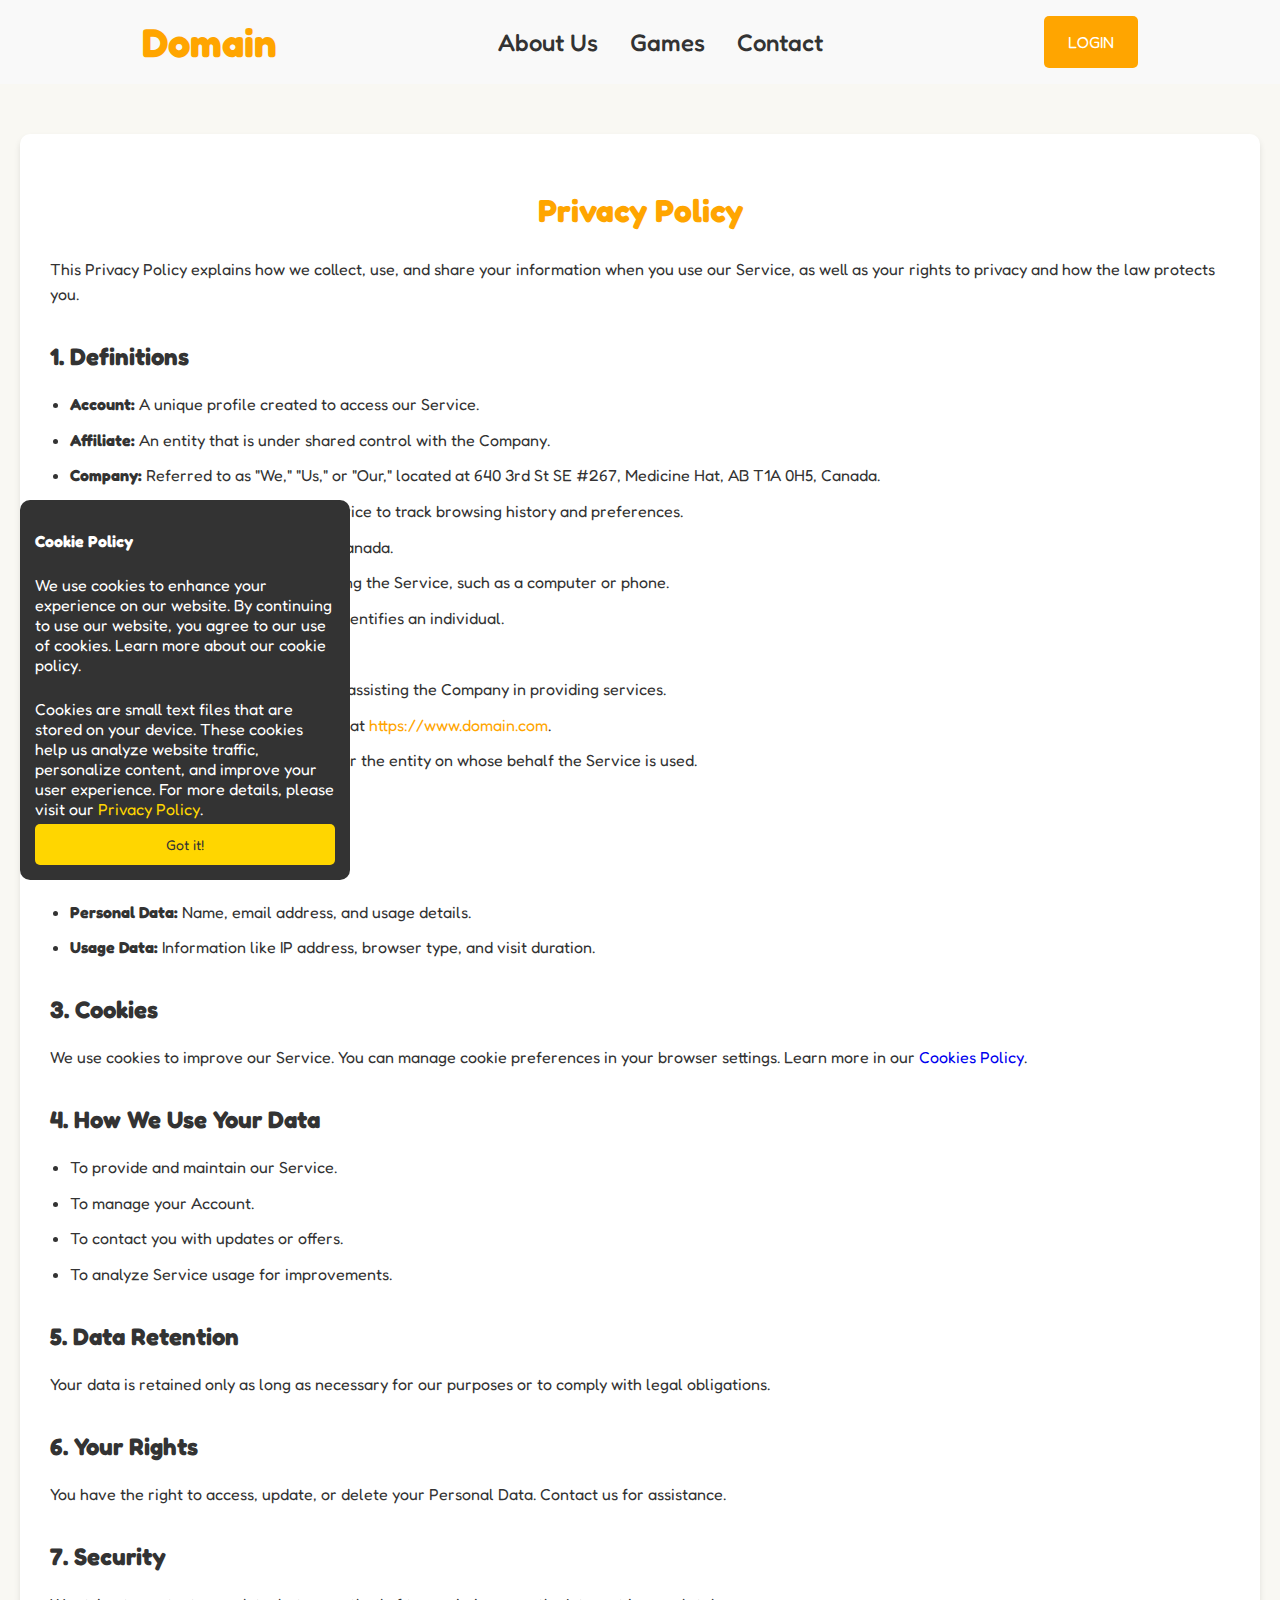
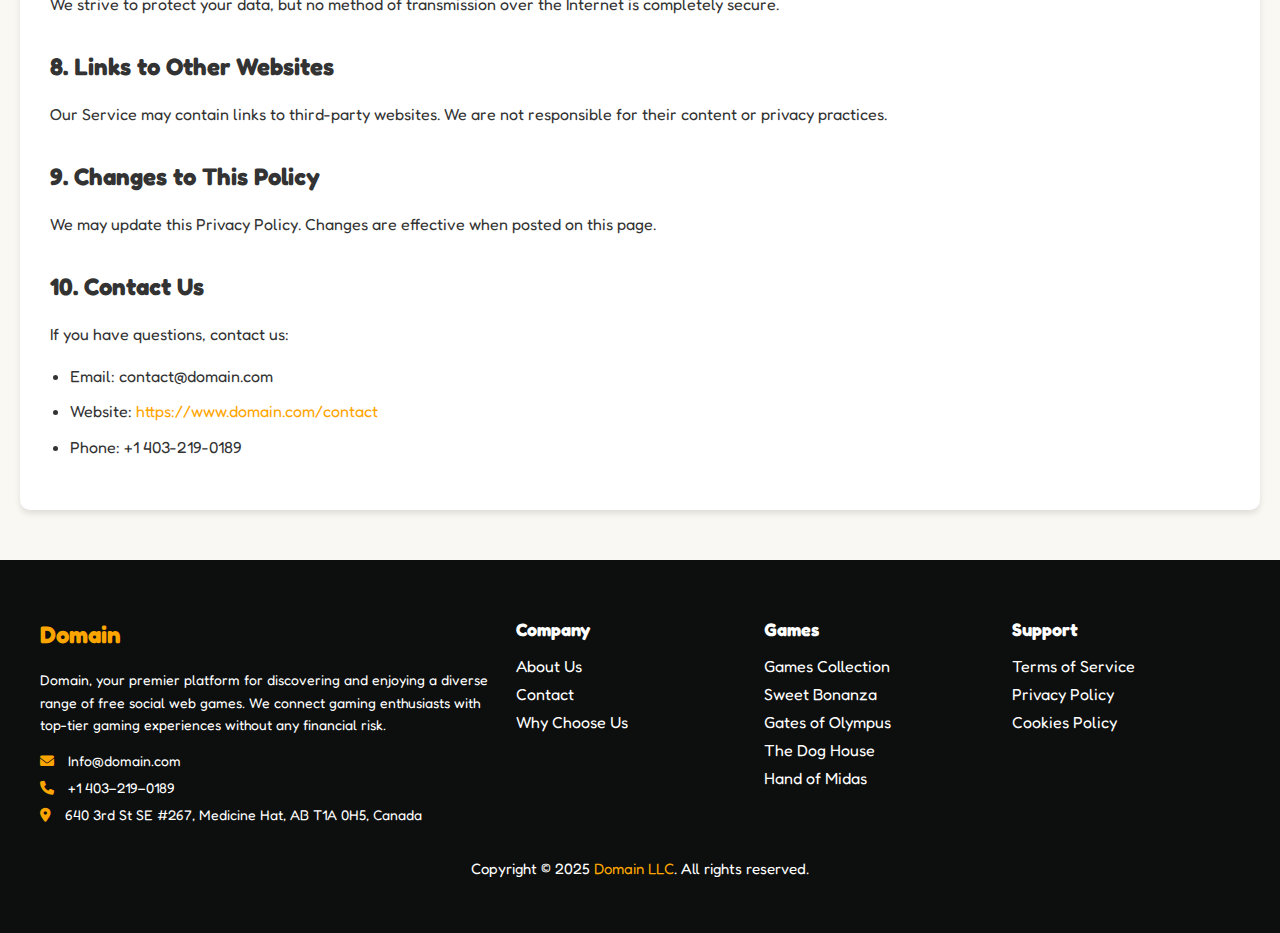
<file: privacy/index.html>
<!DOCTYPE html>
<html lang="en">

<head>
    <meta charset="UTF-8">
    <meta name="viewport" content="width=device-width, initial-scale=1.0">
    <meta name="robots" content="noindex">
    <meta name="keywords"
        content="Cookies Policy, Privacy Policy, Website Cookies, Cookie Settings, Session Cookies, Persistent Cookies, Manage Cookies, Domain, Online Services, Data Protection, User Privacy, Website Policy">
    <meta name="description"
        content="Read our Cookies Policy to learn how Domain uses cookies to enhance your browsing experience. Understand the types of cookies we use, their purpose, and how to manage your preferences.">
    <title>Domain</title>
    <link rel="stylesheet" href="/assets/style.css">
    <link href="https://cdnjs.cloudflare.com/ajax/libs/font-awesome/6.0.0-beta3/css/all.min.css" rel="stylesheet">
</head>

<body>

    <header class="header">
        <div class="logo">
            <a href="/">
                <span>Domain</span>
            </a>
        </div>
        <nav class="navigation">
            <a href="/#about">About Us</a>
            <a href="/game/">Games</a>
            <a href="/contact/">Contact</a>
        </nav>
        <button class="login-button" id="loginBtn">LOGIN</button>
        <button class="burger-menu" id="burgerMenu">☰</button>
    </header>

    <div class="modal" id="loginModal">
        <div class="modal-content">
            <span class="close" id="closeModal">&times;</span>
            <h2>Login</h2>
            <form id="loginForm">
                <label>Email Address</label>
                <input type="email" placeholder="Enter your email" required>
                <label>Password</label>
                <input type="password" placeholder="Enter your password" required>
                <button type="submit" class="login-submit">LOGIN</button>
            </form>
        </div>
    </div>

    <div id="successMessage" class="success-message">
        Access to games granted
    </div>

    <script>
        document.getElementById('burgerMenu').addEventListener('click', function () {
            document.querySelector('.header').classList.toggle('active');
        });
    </script>


    <script>
        document.getElementById('loginBtn').addEventListener('click', () => {
            document.getElementById('loginModal').style.display = 'flex';
        });

        document.getElementById('closeModal').addEventListener('click', () => {
            document.getElementById('loginModal').style.display = 'none';
        });

        document.getElementById('loginForm').addEventListener('submit', (event) => {
            event.preventDefault();
            document.getElementById('loginModal').style.display = 'none';
            document.getElementById('successMessage').style.display = 'block';
        });

    </script>
    <div class="cookie-banner">
        <div class="cookie-content">
            <h3 class="cookie-title">Cookie Policy</h3>
            <p class="cookie-description">We use cookies to enhance your experience on our website. By continuing to use
                our website, you agree to our use of cookies. Learn more about our cookie policy.</p>
            <p class="cookie-info">Cookies are small text files that are stored on your device. These cookies help us
                analyze website traffic, personalize content, and improve your user experience. For more details, please
                visit our <a href="/privacy">Privacy Policy</a>.</p>
        </div>
        <button class="close-btn">Got it!</button>
    </div>


    <script>
        document.querySelector('.close-btn').addEventListener('click', function () {
            document.querySelector('.cookie-banner').style.display = 'none';
        });
    </script>
    <section class="privacy-policy">
        <div class="container">
            <h1>Privacy Policy</h1>
            <p>This Privacy Policy explains how we collect, use, and share your information when you use our Service, as
                well as your rights to privacy and how the law protects you.</p>

            <h2>1. Definitions</h2>
            <ul>
                <li><b>Account:</b> A unique profile created to access our Service.</li>
                <li><b>Affiliate:</b> An entity that is under shared control with the Company.</li>
                <li><b>Company:</b> Referred to as "We," "Us," or "Our," located at 640 3rd St SE #267, Medicine Hat, AB
                    T1A 0H5, Canada.</li>
                <li><b>Cookies:</b> Small files placed on your device to track browsing history and preferences.</li>
                <li><b>Country:</b> Medicine Hat, AB T1A 0H5, Canada.</li>
                <li><b>Device:</b> Any device capable of accessing the Service, such as a computer or phone.</li>
                <li><b>Personal Data:</b> Any information that identifies an individual.</li>
                <li><b>Service:</b> The Website.</li>
                <li><b>Service Provider:</b> A third-party entity assisting the Company in providing services.</li>
                <li><b>Website:</b> Refers to Domain, accessible at <a
                        href="https://www.domain.com">https://www.domain.com</a>.</li>
                <li><b>You:</b> The individual using the Service or the entity on whose behalf the Service is used.</li>
            </ul>

            <h2>2. Data Collection</h2>
            <p>We may collect the following data:</p>
            <ul>
                <li><b>Personal Data:</b> Name, email address, and usage details.</li>
                <li><b>Usage Data:</b> Information like IP address, browser type, and visit duration.</li>
            </ul>

            <h2>3. Cookies</h2>
            <p>We use cookies to improve our Service. You can manage cookie preferences in your browser settings. Learn
                more in our <a href="#">Cookies Policy</a>.</p>

            <h2>4. How We Use Your Data</h2>
            <ul>
                <li>To provide and maintain our Service.</li>
                <li>To manage your Account.</li>
                <li>To contact you with updates or offers.</li>
                <li>To analyze Service usage for improvements.</li>
            </ul>

            <h2>5. Data Retention</h2>
            <p>Your data is retained only as long as necessary for our purposes or to comply with legal obligations.</p>

            <h2>6. Your Rights</h2>
            <p>You have the right to access, update, or delete your Personal Data. Contact us for assistance.</p>

            <h2>7. Security</h2>
            <p>We strive to protect your data, but no method of transmission over the Internet is completely secure.</p>

            <h2>8. Links to Other Websites</h2>
            <p>Our Service may contain links to third-party websites. We are not responsible for their content or
                privacy practices.</p>

            <h2>9. Changes to This Policy</h2>
            <p>We may update this Privacy Policy. Changes are effective when posted on this page.</p>

            <h2>10. Contact Us</h2>
            <p>If you have questions, contact us:</p>
            <ul>
                <li>Email: contact@domain.com</li>
                <li>Website: <a href="https://www.domain.com/contact">https://www.domain.com/contact</a></li>
                <li>Phone: +1 403-219-0189</li>
            </ul>
        </div>
    </section>


    <footer class="footer">
        <div class="container">
            <div class="footer__content">
                <!-- Logo and Description -->
                <div class="footer__section footer__about">
                    <h2 class="footer__logo">Domain</h2>
                    <p>
                        Domain, your premier platform for discovering and enjoying a diverse range of free social web
                        games. We connect gaming enthusiasts with top-tier gaming experiences without any financial
                        risk.
                    </p>
                    <ul class="footer__contact">
                        <li>
                            <i class="fas fa-envelope"></i> Info@domain.com
                        </li>
                        <li>
                            <i class="fas fa-phone"></i> +1 403–219–0189
                        </li>
                        <li>
                            <i class="fas fa-map-marker-alt"></i> 640 3rd St SE #267, Medicine Hat, AB T1A 0H5, Canada
                        </li>
                    </ul>
                </div>

                <!-- Links -->
                <div class="footer__section">
                    <h3>Company</h3>
                    <ul>
                        <li><a href="/#about">About Us</a></li>
                        <li><a href="/contact">Contact</a></li>
                        <li><a href="/#why">Why Choose Us</a></li>
                    </ul>
                </div>
                <div class="footer__section">
                    <h3>Games</h3>
                    <ul>
                        <li><a href="/game">Games Collection</a></li>
                        <li><a href="/games/games.html?game=sweet">Sweet Bonanza</a></li>
                        <li><a href="/games/games.html?game=gates">Gates of Olympus</a></li>
                        <li><a href="/games/games.html?game=dog">The Dog House</a></li>
                        <li><a href="/games/games.html?game=hand">Hand of Midas</a></li>
                    </ul>
                </div>
                <div class="footer__section">
                    <h3>Support</h3>
                    <ul>
                        <li><a href="/terms">Terms of Service</a></li>
                        <li><a href="/privacy">Privacy Policy</a></li>
                        <li><a href="/cookies">Cookies Policy</a></li>
                    </ul>
                </div>
            </div>
            <div class="footer__copyright">
                <p>Copyright © 2025 <span class="footer__brand">Domain LLC</span>. All rights reserved.</p>
            </div>
        </div>
    </footer>




</body>

</html>
</file>
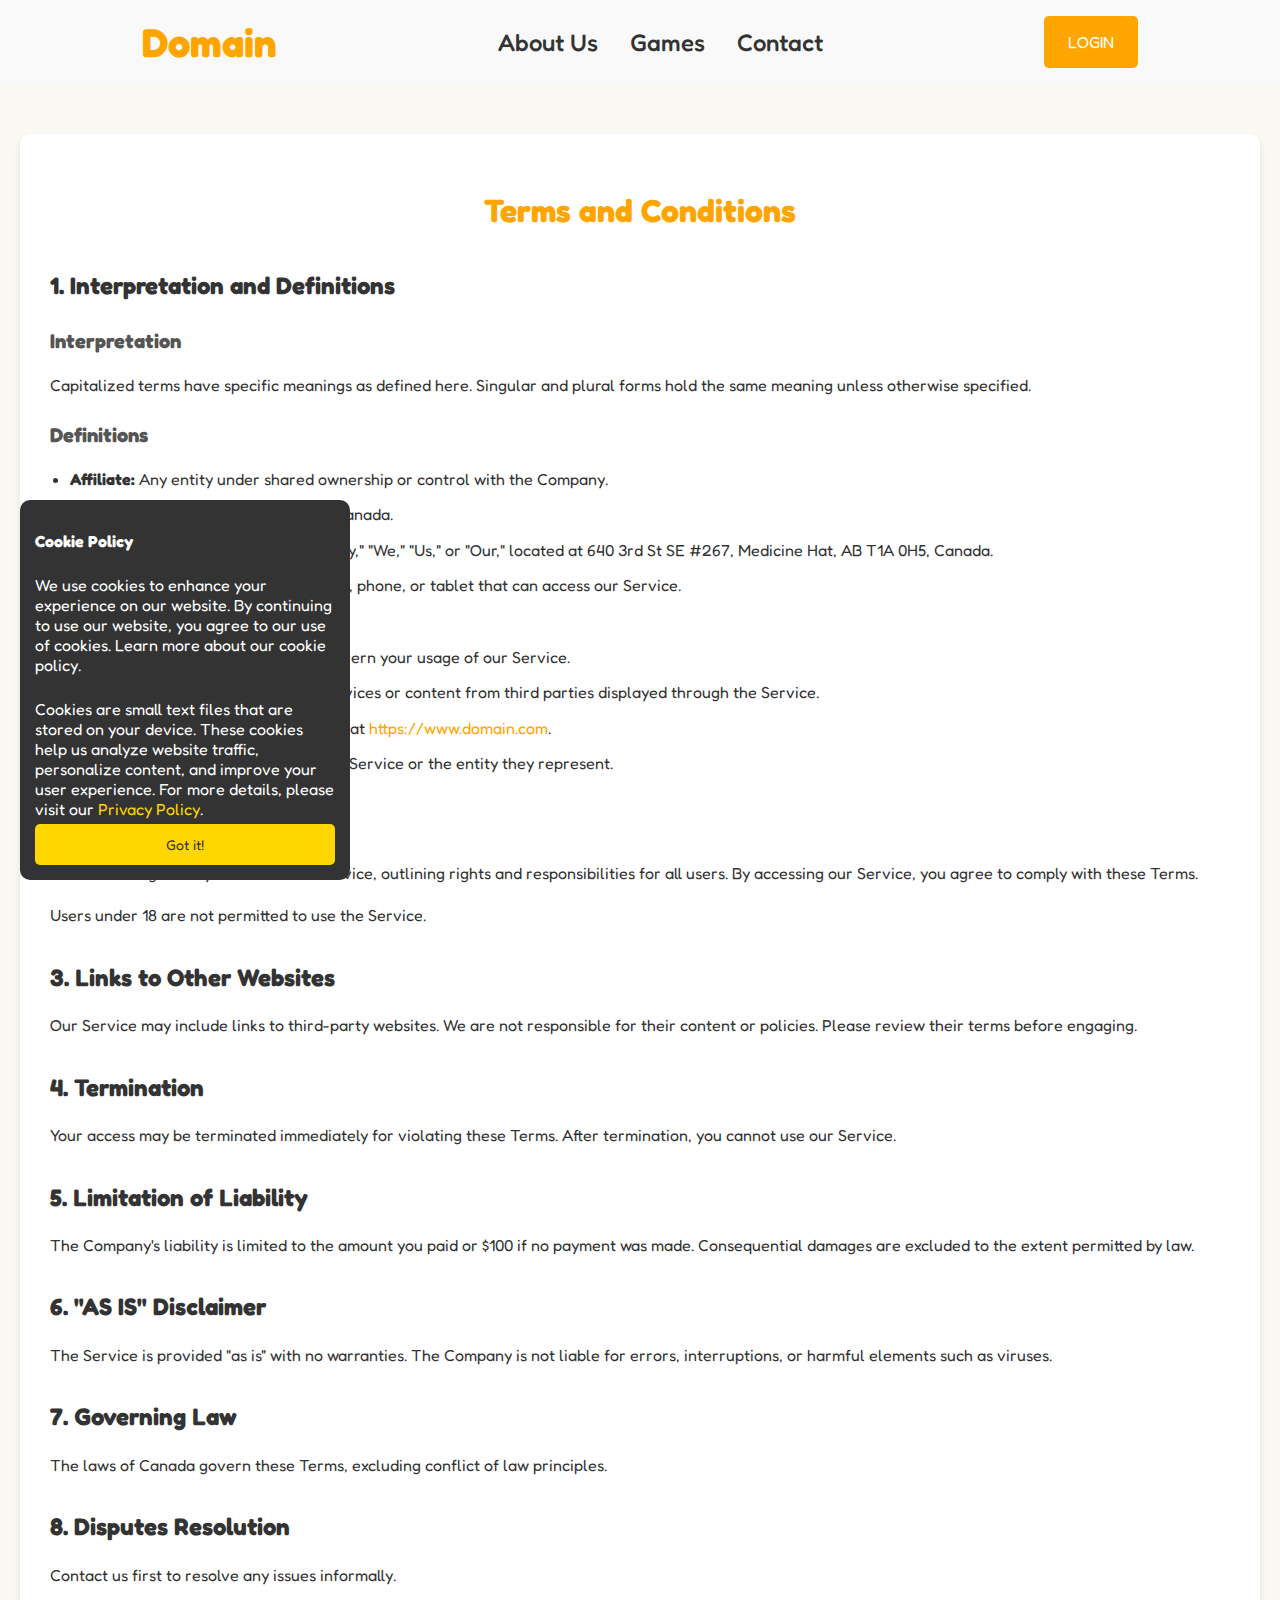
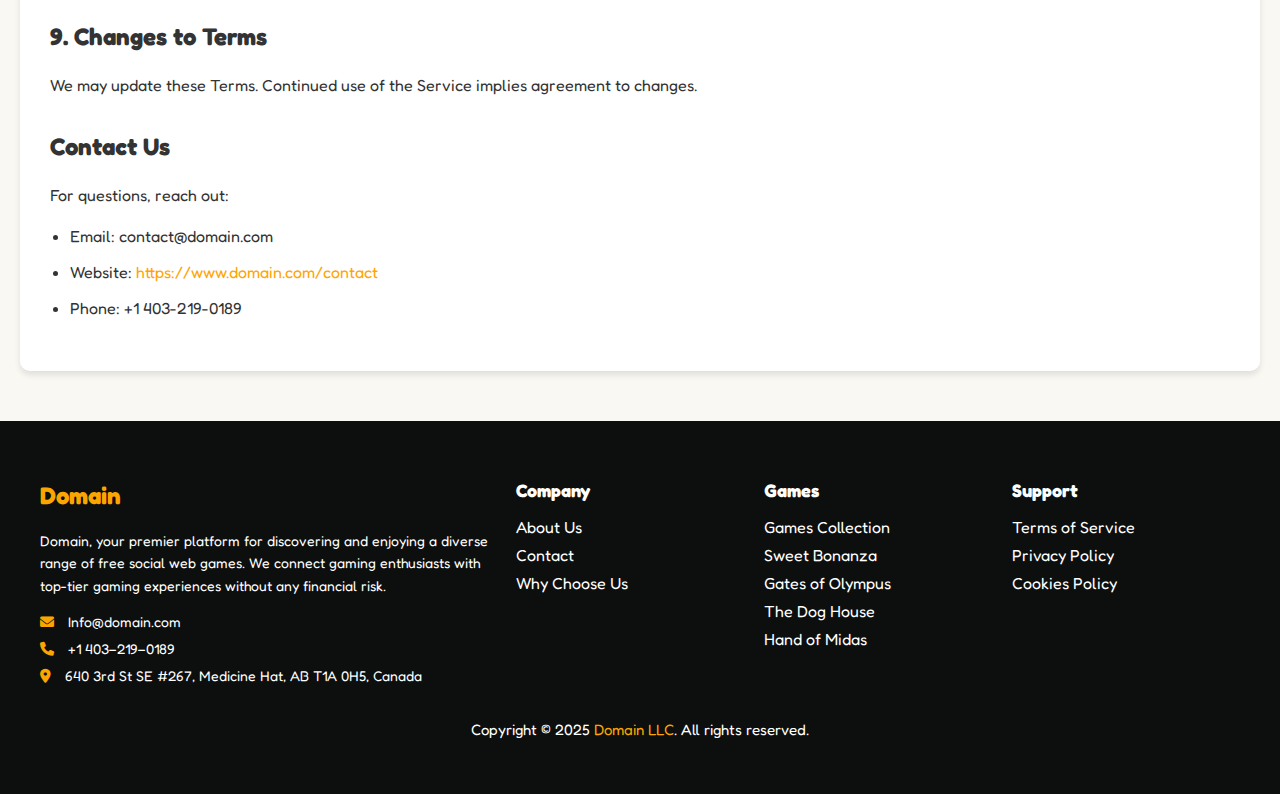
<file: terms/index.html>
<!DOCTYPE html>
<html lang="en">

<head>
    <meta charset="UTF-8">
    <meta name="viewport" content="width=device-width, initial-scale=1.0">
    <meta name="robots" content="noindex">
    <meta name="keywords"
        content="Cookies Policy, Privacy Policy, Website Cookies, Cookie Settings, Session Cookies, Persistent Cookies, Manage Cookies, Domain, Online Services, Data Protection, User Privacy, Website Policy">
    <meta name="description"
        content="Read our Cookies Policy to learn how Domain uses cookies to enhance your browsing experience. Understand the types of cookies we use, their purpose, and how to manage your preferences.">
    <title>Domain</title>
    <link rel="stylesheet" href="/assets/style.css">
    <link href="https://cdnjs.cloudflare.com/ajax/libs/font-awesome/6.0.0-beta3/css/all.min.css" rel="stylesheet">
</head>

<body>

    <header class="header">
        <div class="logo">
            <a href="/">
                <span>Domain</span>
            </a>
        </div>
        <nav class="navigation">
            <a href="/#about">About Us</a>
            <a href="/game/">Games</a>
            <a href="/contact/">Contact</a>
        </nav>
        <button class="login-button" id="loginBtn">LOGIN</button>
        <button class="burger-menu" id="burgerMenu">☰</button>
    </header>

    <div class="modal" id="loginModal">
        <div class="modal-content">
            <span class="close" id="closeModal">&times;</span>
            <h2>Login</h2>
            <form id="loginForm">
                <label>Email Address</label>
                <input type="email" placeholder="Enter your email" required>
                <label>Password</label>
                <input type="password" placeholder="Enter your password" required>
                <button type="submit" class="login-submit">LOGIN</button>
            </form>
        </div>
    </div>

    <div id="successMessage" class="success-message">
        Access to games granted
    </div>

    <script>
        document.getElementById('burgerMenu').addEventListener('click', function () {
            document.querySelector('.header').classList.toggle('active');
        });
    </script>


    <script>
        document.getElementById('loginBtn').addEventListener('click', () => {
            document.getElementById('loginModal').style.display = 'flex';
        });

        document.getElementById('closeModal').addEventListener('click', () => {
            document.getElementById('loginModal').style.display = 'none';
        });

        document.getElementById('loginForm').addEventListener('submit', (event) => {
            event.preventDefault();
            document.getElementById('loginModal').style.display = 'none';
            document.getElementById('successMessage').style.display = 'block';
        });

    </script>
    <div class="cookie-banner">
        <div class="cookie-content">
            <h3 class="cookie-title">Cookie Policy</h3>
            <p class="cookie-description">We use cookies to enhance your experience on our website. By continuing to use
                our website, you agree to our use of cookies. Learn more about our cookie policy.</p>
            <p class="cookie-info">Cookies are small text files that are stored on your device. These cookies help us
                analyze website traffic, personalize content, and improve your user experience. For more details, please
                visit our <a href="/privacy">Privacy Policy</a>.</p>
        </div>
        <button class="close-btn">Got it!</button>
    </div>


    <script>
        document.querySelector('.close-btn').addEventListener('click', function () {
            document.querySelector('.cookie-banner').style.display = 'none';
        });
    </script>
    <section class="terms-conditions">
        <div class="container">
            <h1>Terms and Conditions</h1>
            <h2>1. Interpretation and Definitions</h2>
            <h3>Interpretation</h3>
            <p>Capitalized terms have specific meanings as defined here. Singular and plural forms hold the same meaning
                unless otherwise specified.</p>

            <h3>Definitions</h3>
            <ul>
                <li><b>Affiliate:</b> Any entity under shared ownership or control with the Company.</li>
                <li><b>Country:</b> Medicine Hat, AB T1A 0H5, Canada.</li>
                <li><b>Company:</b> Referred to as "the Company," "We," "Us," or "Our," located at 640 3rd St SE #267,
                    Medicine Hat, AB T1A 0H5, Canada.</li>
                <li><b>Device:</b> Any device such as a computer, phone, or tablet that can access our Service.</li>
                <li><b>Service:</b> The Website.</li>
                <li><b>Terms and Conditions:</b> These rules govern your usage of our Service.</li>
                <li><b>Third-party Social Media Service:</b> Services or content from third parties displayed through
                    the Service.</li>
                <li><b>Website:</b> Refers to Domain, accessible at <a
                        href="https://www.domain.com">https://www.domain.com</a>.</li>
                <li><b>You:</b> Refers to the individual using our Service or the entity they represent.</li>
            </ul>

            <h2>2. Acknowledgment</h2>
            <p>These Terms govern your use of our Service, outlining rights and responsibilities for all users. By
                accessing our Service, you agree to comply with these Terms.</p>
            <p>Users under 18 are not permitted to use the Service.</p>

            <h2>3. Links to Other Websites</h2>
            <p>Our Service may include links to third-party websites. We are not responsible for their content or
                policies. Please review their terms before engaging.</p>

            <h2>4. Termination</h2>
            <p>Your access may be terminated immediately for violating these Terms. After termination, you cannot use
                our Service.</p>

            <h2>5. Limitation of Liability</h2>
            <p>The Company's liability is limited to the amount you paid or $100 if no payment was made. Consequential
                damages are excluded to the extent permitted by law.</p>

            <h2>6. "AS IS" Disclaimer</h2>
            <p>The Service is provided "as is" with no warranties. The Company is not liable for errors, interruptions,
                or harmful elements such as viruses.</p>

            <h2>7. Governing Law</h2>
            <p>The laws of Canada govern these Terms, excluding conflict of law principles.</p>

            <h2>8. Disputes Resolution</h2>
            <p>Contact us first to resolve any issues informally.</p>

            <h2>9. Changes to Terms</h2>
            <p>We may update these Terms. Continued use of the Service implies agreement to changes.</p>

            <h2>Contact Us</h2>
            <p>For questions, reach out:</p>
            <ul>
                <li>Email: contact@domain.com</li>
                <li>Website: <a href="https://www.domain.com/contact">https://www.domain.com/contact</a></li>
                <li>Phone: +1 403-219-0189</li>
            </ul>
        </div>
    </section>

    <footer class="footer">
        <div class="container">
            <div class="footer__content">
                <!-- Logo and Description -->
                <div class="footer__section footer__about">
                    <h2 class="footer__logo">Domain</h2>
                    <p>
                        Domain, your premier platform for discovering and enjoying a diverse range of free social web
                        games. We connect gaming enthusiasts with top-tier gaming experiences without any financial
                        risk.
                    </p>
                    <ul class="footer__contact">
                        <li>
                            <i class="fas fa-envelope"></i> Info@domain.com
                        </li>
                        <li>
                            <i class="fas fa-phone"></i> +1 403–219–0189
                        </li>
                        <li>
                            <i class="fas fa-map-marker-alt"></i> 640 3rd St SE #267, Medicine Hat, AB T1A 0H5, Canada
                        </li>
                    </ul>
                </div>

                <!-- Links -->
                <div class="footer__section">
                    <h3>Company</h3>
                    <ul>
                        <li><a href="/#about">About Us</a></li>
                        <li><a href="/contact">Contact</a></li>
                        <li><a href="/#why">Why Choose Us</a></li>
                    </ul>
                </div>
                <div class="footer__section">
                    <h3>Games</h3>
                    <ul>
                        <li><a href="/game">Games Collection</a></li>
                        <li><a href="/games/games.html?game=sweet">Sweet Bonanza</a></li>
                        <li><a href="/games/games.html?game=gates">Gates of Olympus</a></li>
                        <li><a href="/games/games.html?game=dog">The Dog House</a></li>
                        <li><a href="/games/games.html?game=hand">Hand of Midas</a></li>
                    </ul>
                </div>
                <div class="footer__section">
                    <h3>Support</h3>
                    <ul>
                        <li><a href="/terms">Terms of Service</a></li>
                        <li><a href="/privacy">Privacy Policy</a></li>
                        <li><a href="/cookies">Cookies Policy</a></li>
                    </ul>
                </div>
            </div>
            <div class="footer__copyright">
                <p>Copyright © 2025 <span class="footer__brand">Domain LLC</span>. All rights reserved.</p>
            </div>
        </div>
    </footer>




</body>

</html>
</file>
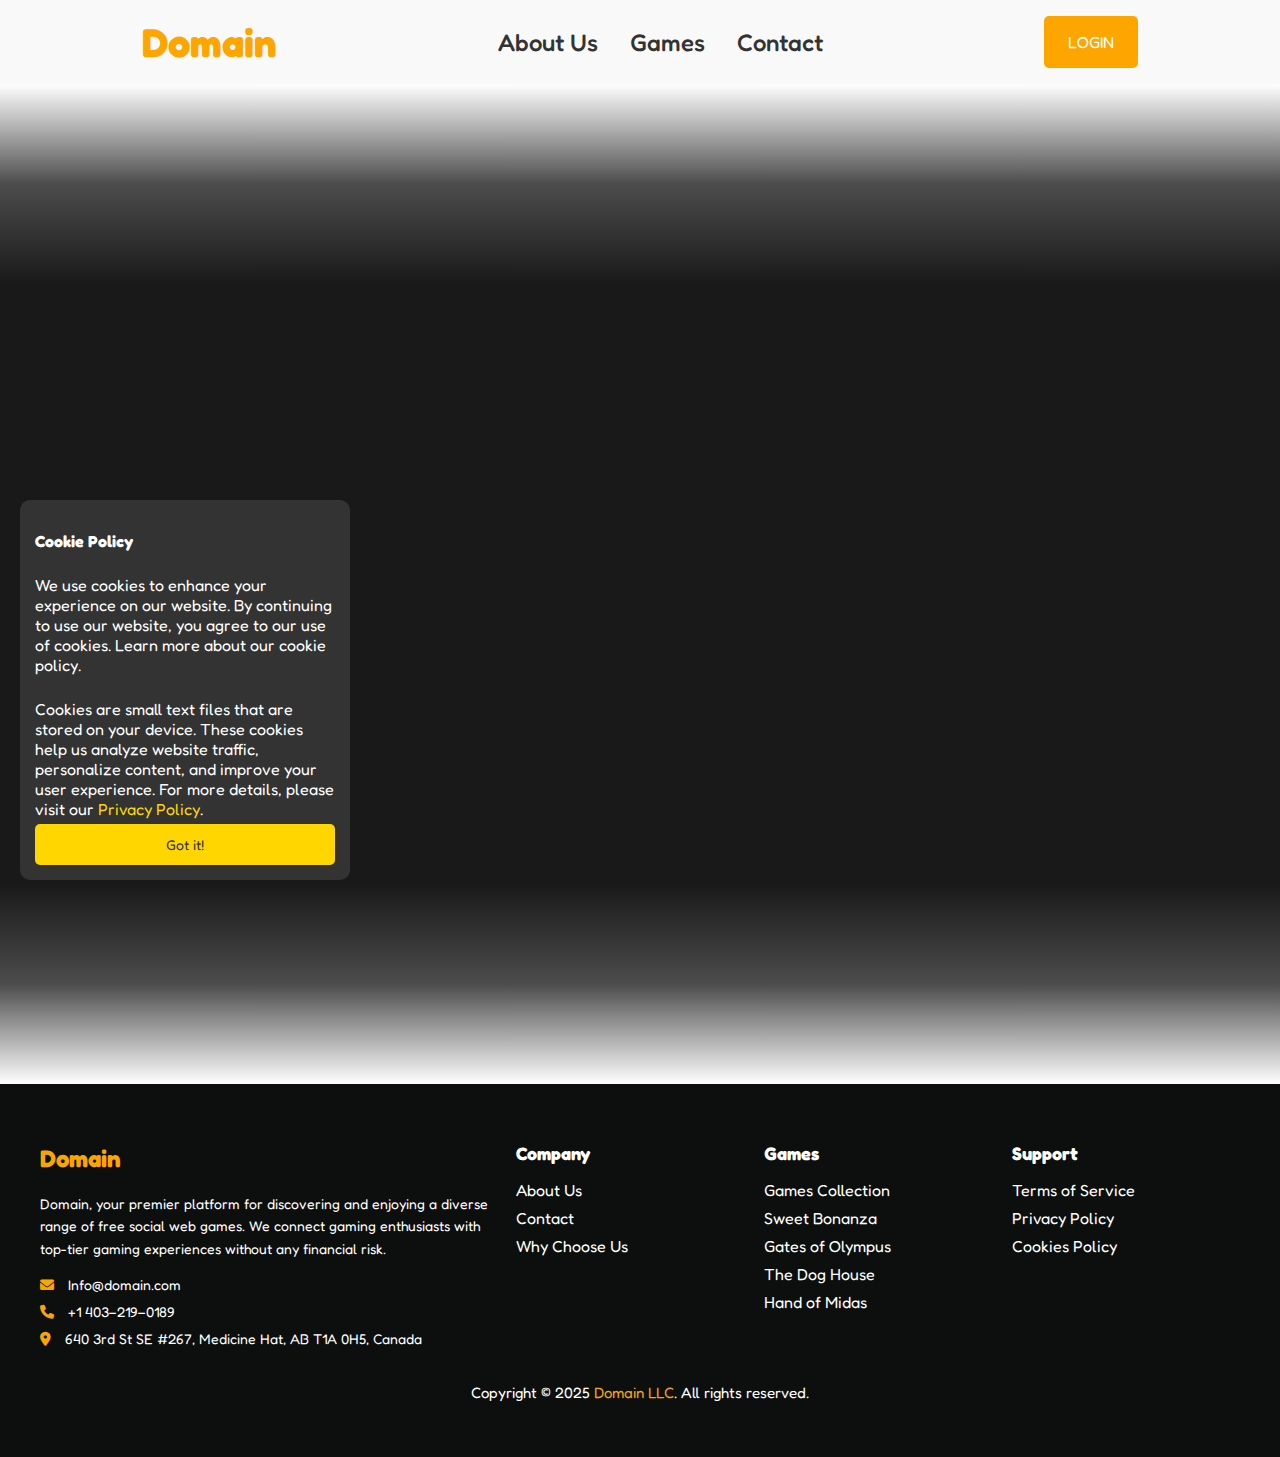
<file: games/games.html>
<!DOCTYPE html>
<html lang="en">

<head>
    <meta charset="UTF-8">
    <meta name="viewport" content="width=device-width, initial-scale=1.0">
    <meta name="robots" content="noindex">
    <title>Domain</title>
    <link rel="stylesheet" href="/assets/style.css">
    <link href="https://cdnjs.cloudflare.com/ajax/libs/font-awesome/6.0.0-beta3/css/all.min.css" rel="stylesheet">

</head>

<body>

    <header class="header">
        <div class="logo">
            <a href="/">
                <span>Domain</span>
            </a>
        </div>
        <nav class="navigation">
            <a href="/#about">About Us</a>
            <a href="/game/">Games</a>
            <a href="/contact/">Contact</a>
        </nav>
        <button class="login-button" id="loginBtn">LOGIN</button>
        <button class="burger-menu" id="burgerMenu">☰</button>
    </header>

    <div class="modal" id="loginModal">
        <div class="modal-content">
            <span class="close" id="closeModal">&times;</span>
            <h2>Login</h2>
            <form id="loginForm">
                <label>Email Address</label>
                <input type="email" placeholder="Enter your email" required>
                <label>Password</label>
                <input type="password" placeholder="Enter your password" required>
                <button type="submit" class="login-submit">LOGIN</button>
            </form>
        </div>
    </div>

    <div id="successMessage" class="success-message">
        Access to games granted
    </div>

    <script>
        document.getElementById('burgerMenu').addEventListener('click', function () {
            document.querySelector('.header').classList.toggle('active');
        });
    </script>


    <script>
        document.getElementById('loginBtn').addEventListener('click', () => {
            document.getElementById('loginModal').style.display = 'flex';
        });

        document.getElementById('closeModal').addEventListener('click', () => {
            document.getElementById('loginModal').style.display = 'none';
        });

        document.getElementById('loginForm').addEventListener('submit', (event) => {
            event.preventDefault();
            document.getElementById('loginModal').style.display = 'none';
            document.getElementById('successMessage').style.display = 'block';
        });

    </script>
    <div class="cookie-banner">
        <div class="cookie-content">
            <h3 class="cookie-title">Cookie Policy</h3>
            <p class="cookie-description">We use cookies to enhance your experience on our website. By continuing to use
                our website, you agree to our use of cookies. Learn more about our cookie policy.</p>
            <p class="cookie-info">Cookies are small text files that are stored on your device. These cookies help us
                analyze website traffic, personalize content, and improve your user experience. For more details, please
                visit our <a href="/privacy">Privacy Policy</a>.</p>
        </div>
        <button class="close-btn">Got it!</button>
    </div>
    <script>
        document.querySelector('.close-btn').addEventListener('click', function () {
            document.querySelector('.cookie-banner').style.display = 'none';
        });
    </script>

    <body>
        <div class="game_page">
            <div class="container">
                <iframe id="gameIframe" src="" frameborder="0" width="80%" height="80%"></iframe>
            </div>
        </div>
        <script>
            const urlParams = new URLSearchParams(window.location.search);
            const game = urlParams.get('game');

            const games = {
                sweet: 'https://demogamesfree.pragmaticplay.net/gs2c/openGame.do?gameSymbol=vs20fruitswx&websiteUrl=https%3A%2F%2Fdemogamesfree.pragmaticplay.net&jurisdiction=99&lobby_url=https%3A%2F%2Fwww.pragmaticplay.com%2Fen%2F',
                gates: 'https://demogamesfree.pragmaticplay.net/gs2c/openGame.do?gameSymbol=vs20olympx&websiteUrl=https%3A%2F%2Fdemogamesfree.pragmaticplay.net&jurisdiction=99&lobby_url=https%3A%2F%2Fwww.pragmaticplay.com%2Fen%2F',
                doghouse: 'https://demogamesfree.pragmaticplay.net/gs2c/openGame.do?gameSymbol=vs20doghouse2&websiteUrl=https%3A%2F%2Fdemogamesfree.pragmaticplay.net&jurisdiction=99&lobby_url=https%3A%2F%2Fwww.pragmaticplay.com%2Fen%2F',
                buffalo: 'https://demogamesfree.pragmaticplay.net/gs2c/openGame.do?gameSymbol=vs10bbbrlact&websiteUrl=https%3A%2F%2Fdemogamesfree.pragmaticplay.net&jurisdiction=99&lobby_url=https%3A%2F%2Fwww.pragmaticplay.com%2Fen%2F',
                dog: 'https://demogamesfree.pragmaticplay.net/gs2c/openGame.do?gameSymbol=vs20doghouse2&websiteUrl=https%3A%2F%2Fdemogamesfree.pragmaticplay.net&jurisdiction=99&lobby_url=https%3A%2F%2Fwww.pragmaticplay.com%2Fen%2F',
                bass: 'https://demogamesfree.pragmaticplay.net/gs2c/openGame.do?gameSymbol=vs10bbbrlact&websiteUrl=https%3A%2F%2Fdemogamesfree.pragmaticplay.net&jurisdiction=99&lobby_url=https%3A%2F%2Fwww.pragmaticplay.com%2Fen%2F',
                sugar: 'https://demogamesfree.pragmaticplay.net/gs2c/openGame.do?gameSymbol=vs20sugarrushx&websiteUrl=https%3A%2F%2Fdemogamesfree.pragmaticplay.net&jurisdiction=99&lobby_url=https%3A%2F%2Fwww.pragmaticplay.com%2Fen%2F',
                hand: 'https://demogamesfree.pragmaticplay.net/gs2c/openGame.do?gameSymbol=vs20midas2&websiteUrl=https%3A%2F%2Fdemogamesfree.pragmaticplay.net&jurisdiction=99&lobby_url=https%3A%2F%2Fwww.pragmaticplay.com%2Fen%2F',
                wildies: 'https://demogamesfree.pragmaticplay.net/gs2c/openGame.do?gameSymbol=vs25wildies&websiteUrl=https%3A%2F%2Fdemogamesfree.pragmaticplay.net&jurisdiction=99&lobby_url=https%3A%2F%2Fwww.pragmaticplay.com%2Fen%2F',
                buffalo: 'https://demogamesfree.pragmaticplay.net/gs2c/openGame.do?gameSymbol=vswaysbkingasc&websiteUrl=https%3A%2F%2Fdemogamesfree.pragmaticplay.net&jurisdiction=99&lobby_url=https%3A%2F%2Fwww.pragmaticplay.com%2Fen%2F'
            };

            if (games[game]) {
                document.getElementById('gameIframe').src = games[game];
            }
        </script>
        <footer class="footer">
            <div class="container">
                <div class="footer__content">
                    <!-- Logo and Description -->
                    <div class="footer__section footer__about">
                        <h2 class="footer__logo">Domain</h2>
                        <p>
                            Domain, your premier platform for discovering and enjoying a diverse range of free social
                            web
                            games. We connect gaming enthusiasts with top-tier gaming experiences without any financial
                            risk.
                        </p>
                        <ul class="footer__contact">
                            <li>
                                <i class="fas fa-envelope"></i> Info@domain.com
                            </li>
                            <li>
                                <i class="fas fa-phone"></i> +1 403–219–0189
                            </li>
                            <li>
                                <i class="fas fa-map-marker-alt"></i> 640 3rd St SE #267, Medicine Hat, AB T1A 0H5,
                                Canada
                            </li>
                        </ul>
                    </div>

                    <!-- Links -->
                    <div class="footer__section">
                        <h3>Company</h3>
                        <ul>
                            <li><a href="/#about">About Us</a></li>
                            <li><a href="/contact">Contact</a></li>
                            <li><a href="/#why">Why Choose Us</a></li>
                        </ul>
                    </div>
                    <div class="footer__section">
                        <h3>Games</h3>
                        <ul>
                            <li><a href="/game">Games Collection</a></li>
                            <li><a href="/games/games.html?game=sweet">Sweet Bonanza</a></li>
                            <li><a href="/games/games.html?game=gates">Gates of Olympus</a></li>
                            <li><a href="/games/games.html?game=dog">The Dog House</a></li>
                            <li><a href="/games/games.html?game=hand">Hand of Midas</a></li>
                        </ul>
                    </div>
                    <div class="footer__section">
                        <h3>Support</h3>
                        <ul>
                            <li><a href="/terms">Terms of Service</a></li>
                            <li><a href="/privacy">Privacy Policy</a></li>
                            <li><a href="/cookies">Cookies Policy</a></li>
                        </ul>
                    </div>
                </div>
                <div class="footer__copyright">
                    <p>Copyright © 2025 <span class="footer__brand">Domain LLC</span>. All rights reserved.</p>
                </div>
            </div>
        </footer>
    </body>

</html>
</file>
<file: assets/style.css>
@charset "UTF-8";
@font-face {
  font-family: "Barlow";
  src: url("/Fredoka-VariableFont_wdth,wght.ttf") format("truetype");
  font-style: normal;
  font-display: swap;
}
textarea {
  font-family: "Barlow";
}

input {
  font-family: "Barlow";
}

html {
  scroll-behavior: smooth;
}

a {
  text-decoration: none;
}

button {
  font-family: "Barlow";
}

body {
  font-family: "Barlow";
  margin: 0;
  padding: 0;
  color: #000;
}

.header {
  display: flex;
  justify-content: space-around;
  align-items: center;
  padding: 1rem 2rem;
  background-color: #f9f9f9;
  color: #333;
  position: relative;
}
.header .logo a span {
  font-size: 2.5rem;
  font-weight: bold;
  color: #FFA500;
  text-decoration: none;
}
.header .navigation {
  display: flex;
  gap: 2rem;
}
.header .navigation a {
  color: #333;
  text-decoration: none;
  font-size: 1.5rem;
  font-weight: 500;
  transition: color 0.3s;
}
.header .navigation a:hover {
  color: #ff6b6b;
}
.header .login-button {
  font-size: 1rem;
  background-color: #FFA500;
  color: #fff;
  border: none;
  padding: 1rem 1.5rem;
  border-radius: 5px;
  cursor: pointer;
  transition: background-color 0.3s;
}
.header .login-button:hover {
  background-color: #cc5555;
}
.header .burger-menu {
  display: none;
  font-size: 2rem;
  background: none;
  border: none;
  cursor: pointer;
  color: #333;
}
.header.active .navigation {
  display: flex;
  flex-direction: column;
  position: absolute;
  top: 100%;
  left: 0;
  width: 100%;
  background-color: #f9f9f9;
  padding: 1rem 0;
  gap: 1rem;
  box-shadow: 0 4px 8px rgba(0, 0, 0, 0.2);
  z-index: 999;
}
.header.active .navigation a {
  text-align: center;
}
@media (max-width: 768px) {
  .header .logo a span {
    font-size: 1.5rem;
  }
  .header .login-button {
    padding: 0.5rem 1rem;
  }
  .header .navigation {
    display: none;
  }
  .header .burger-menu {
    display: block;
  }
}

.success-message {
  display: none;
  background-color: #d4edda;
  color: #155724;
  padding: 1rem;
  margin: 2rem auto;
  text-align: center;
  width: 90%;
  max-width: 400px;
  border: 1px solid #c3e6cb;
  border-radius: 5px;
}

.modal {
  display: none;
  position: fixed;
  top: 0;
  left: 0;
  width: 100%;
  height: 100%;
  background: rgba(0, 0, 0, 0.6);
  justify-content: center;
  align-items: center;
  z-index: 1000;
}
.modal .modal-content {
  background: #ffffff;
  padding: 30px;
  border-radius: 10px;
  width: 350px;
  box-shadow: 0 4px 8px rgba(0, 0, 0, 0.2);
  position: relative;
}
.modal .modal-content .close {
  position: absolute;
  top: 10px;
  right: 10px;
  cursor: pointer;
  font-size: 1.2rem;
  font-weight: bold;
  color: #888;
}
.modal .modal-content .close:hover {
  color: #000;
}
.modal .modal-content h2 {
  margin-top: 0;
  font-size: 1.5rem;
  font-weight: 600;
  color: #333;
  text-align: center;
}
.modal .modal-content form {
  display: flex;
  flex-direction: column;
}
.modal .modal-content form label {
  margin-bottom: 5px;
  font-weight: 500;
  color: #555;
}
.modal .modal-content form input {
  width: 94%;
  margin-bottom: 15px;
  padding: 10px;
  border: 1px solid #ccc;
  border-radius: 5px;
  font-size: 1rem;
}
.modal .modal-content form .login-submit {
  padding: 10px;
  border: 2px solid #e63946;
  background: transparent;
  color: #e63946;
  font-size: 1rem;
  font-weight: 600;
  border-radius: 30px;
  cursor: pointer;
  transition: all 0.3s ease;
}
.modal .modal-content form .login-submit:hover {
  background: #e63946;
  color: #fff;
}

.hero {
  display: flex;
  align-items: center;
  justify-content: space-around;
  background: linear-gradient(45deg, #f9f3e8 50%, #ffa500 20%);
  padding: 2rem 5%;
  height: 600px;
  position: relative;
  overflow: hidden;
  /* Адаптивность */
}
.hero .hero-content {
  max-width: 50%;
  color: #333;
}
.hero .hero-content h1 {
  font-size: 3rem;
  font-weight: 700;
  color: #333;
}
.hero .hero-content h2 {
  font-size: 4rem;
  font-weight: 700;
  color: #ffa500;
  margin-bottom: 1rem;
}
.hero .hero-content p {
  font-size: 1.25rem;
  line-height: 1.6;
  color: #666;
  margin-bottom: 2rem;
}
.hero .hero-content .hero-buttons {
  display: flex;
  gap: 1rem;
}
.hero .hero-content .hero-buttons .btn {
  padding: 0.75rem 1.5rem;
  border-radius: 30px;
  font-size: 1rem;
  font-weight: 600;
  cursor: pointer;
  transition: all 0.3s ease;
}
.hero .hero-content .hero-buttons .btn.btn-primary {
  background-color: #ffa500;
  color: #fff;
  border: none;
}
.hero .hero-content .hero-buttons .btn.btn-primary:hover {
  background-color: #e59400;
}
.hero .hero-content .hero-buttons .btn.btn-secondary {
  background-color: transparent;
  color: #ffa500;
  border: 2px solid #ffa500;
}
.hero .hero-content .hero-buttons .btn.btn-secondary:hover {
  background-color: #ffa500;
  color: #fff;
}
.hero .hero-image {
  max-width: 40%;
}
.hero .hero-image img {
  width: 100%;
  border-radius: 20px;
}
@media (max-width: 1024px) {
  .hero .hero-content h1 {
    font-size: 2.5rem;
  }
  .hero .hero-content h2 {
    font-size: 3.5rem;
  }
  .hero .hero-content p {
    font-size: 1.1rem;
  }
}
@media (max-width: 768px) {
  .hero {
    flex-direction: column;
    text-align: center;
    height: 500px;
  }
  .hero .hero-content {
    max-width: 100%;
  }
  .hero .hero-buttons {
    display: flex;
    justify-content: center;
    gap: 1rem;
  }
  .hero .hero-image {
    display: none;
  }
  .hero h1 {
    font-size: 2rem;
  }
  .hero h2 {
    color: #000 !important;
    font-size: 2.5rem;
  }
  .hero p {
    font-size: 1rem;
  }
}
@media (max-width: 480px) {
  .hero {
    height: 500px;
    /* Затемнение заднего фона */
  }
  .hero::before {
    content: "";
    position: absolute;
    top: 0;
    left: 0;
    width: 100%;
    height: 100%;
    background: rgba(0, 0, 0, 0.5);
    z-index: 0;
  }
  .hero .hero-content {
    position: relative;
    z-index: 1;
  }
  .hero .hero-content h1,
  .hero .hero-content h2,
  .hero .hero-content p {
    color: #fff !important;
  }
  .hero .hero-image {
    display: none;
    /* Убираем изображение на самых маленьких экранах */
  }
}

.games-catalog {
  padding: 80px 20px;
  background: #f9f3e8;
  text-align: center;
  /* Адаптивность */
}
.games-catalog h2 {
  font-size: 48px;
  margin-bottom: 20px;
  color: #FFA500;
}
.games-catalog p {
  margin: 0 auto;
  width: 50%;
  font-size: 30px;
  color: #000000;
  margin-bottom: 50px;
}
.games-catalog .slots_container {
  display: flex;
  flex-wrap: wrap;
  justify-content: center;
  gap: 20px;
}
.games-catalog .item {
  width: 18%;
  background-color: #FFA500;
  border-radius: 15px;
  overflow: hidden;
  position: relative;
  transition: transform 0.4s ease, box-shadow 0.4s ease;
  cursor: pointer;
}
.games-catalog .item:hover {
  transform: translateY(-15px);
  box-shadow: 0px 20px 40px rgba(0, 0, 0, 0.3);
}
.games-catalog .item p {
  margin: 10px 0;
  font-size: 16px;
  color: #fff;
  text-transform: uppercase;
  letter-spacing: 1px;
}
.games-catalog .item .for_img {
  position: relative;
  overflow: hidden;
}
.games-catalog .item .for_img img {
  width: 100%;
  border-radius: 15px;
  transition: transform 0.4s ease, filter 0.4s ease;
}
.games-catalog .item .for_img .hovered_info {
  position: absolute;
  top: 0;
  left: 0;
  width: 100%;
  height: 100%;
  background: linear-gradient(45deg, rgba(0, 0, 0, 0.8), rgba(255, 215, 0, 0.8));
  display: flex;
  justify-content: center;
  align-items: center;
  opacity: 0;
  transition: opacity 0.4s ease;
}
.games-catalog .item .for_img .hovered_info a {
  background-color: #ffd700;
  padding: 12px 25px;
  border-radius: 30px;
  color: #2e004e;
  text-transform: uppercase;
  font-weight: bold;
  box-shadow: 0px 4px 15px rgba(255, 215, 0, 0.7);
  transition: transform 0.4s ease, background-color 0.4s ease;
}
.games-catalog .item .for_img .hovered_info a:hover {
  background-color: #ffcc00;
  transform: scale(1.1);
}
.games-catalog .item .for_img:hover img {
  transform: scale(1.2);
  filter: brightness(0.7);
}
.games-catalog .item .for_img:hover .hovered_info {
  opacity: 1;
}
@media (max-width: 1200px) {
  .games-catalog .item {
    width: 22%;
    /* Увеличиваем ширину для более крупного отображения */
  }
}
@media (max-width: 1024px) {
  .games-catalog h2 {
    font-size: 36px;
    /* Уменьшаем заголовок */
  }
  .games-catalog p {
    font-size: 24px;
  }
  .games-catalog .item {
    width: 30%;
    /* Увеличиваем ширину для средней ширины экранов */
  }
}
@media (max-width: 768px) {
  .games-catalog h2 {
    font-size: 28px;
  }
  .games-catalog p {
    width: 100%;
    font-size: 20px;
  }
  .games-catalog .item {
    width: 45%;
    /* Элементы занимают половину ширины */
  }
}
@media (max-width: 480px) {
  .games-catalog h2 {
    font-size: 24px;
    /* Уменьшаем заголовок для компактных экранов */
  }
  .games-catalog p {
    font-size: 18px;
  }
  .games-catalog .item {
    width: 100%;
    /* Элементы занимают всю ширину */
    margin-bottom: 20px;
    /* Добавляем отступы между элементами */
  }
}

.cookie-banner {
  position: fixed;
  bottom: 20px;
  /* Расстояние от нижнего края */
  left: 20px;
  /* Левый нижний угол для больших экранов */
  background-color: #333;
  color: #fff;
  padding: 15px;
  border-radius: 10px;
  z-index: 9999;
  width: 300px;
  height: 350px;
  display: flex;
  flex-direction: column;
  justify-content: space-between;
  /* Адаптивность */
}
.cookie-banner .cookie-content {
  display: flex;
  flex-direction: column;
  justify-content: space-between;
  height: 150px;
}
.cookie-banner .cookie-content .cookie-title {
  font-size: 16px;
  font-weight: bold;
  margin-bottom: 8px;
}
.cookie-banner .cookie-content .cookie-description {
  font-size: 16px;
  margin-bottom: 8px;
}
.cookie-banner .cookie-content .cookie-info {
  font-size: 16px;
}
.cookie-banner .cookie-content .cookie-info a {
  color: #FFD600;
  text-decoration: none;
}
.cookie-banner .close-btn {
  background-color: #FFD600;
  border: none;
  color: #333;
  padding: 12px;
  border-radius: 5px;
  cursor: pointer;
  font-size: 14px;
  width: 100%;
  transition: background-color 0.3s ease;
}
.cookie-banner .close-btn:hover {
  background-color: #FFA500;
}
@media (max-width: 768px) {
  .cookie-banner {
    left: 50%;
    /* Центрируем по горизонтали */
    transform: translateX(-50%);
    /* Смещение для центрирования */
    width: 90%;
    /* Блок занимает 90% ширины экрана */
    height: auto;
    /* Автоматическая высота для компактного отображения */
    bottom: 10px;
    /* Уменьшаем отступ от нижнего края */
    padding: 20px;
  }
  .cookie-banner .cookie-content {
    height: auto;
    /* Убираем фиксированную высоту */
  }
  .cookie-banner .close-btn {
    font-size: 16px;
    /* Немного увеличиваем размер текста для удобства */
  }
}
@media (max-width: 480px) {
  .cookie-banner {
    width: 95%;
    /* Блок занимает почти всю ширину экрана */
    font-size: 14px;
    /* Уменьшаем общий размер шрифта */
    padding: 15px;
    bottom: 5px;
    /* Минимальный отступ снизу */
  }
  .cookie-banner .cookie-content .cookie-title,
  .cookie-banner .cookie-content .cookie-description,
  .cookie-banner .cookie-content .cookie-info {
    font-size: 14px;
  }
  .cookie-banner .close-btn {
    font-size: 14px;
    padding: 10px;
  }
}

.casino-block {
  background-color: #f9f8f3;
  padding: 50px 0;
  /* Адаптивность */
}
.casino-block .container {
  max-width: 1200px;
  margin: 0 auto;
  display: flex;
  justify-content: space-between;
  align-items: center;
  flex-wrap: wrap;
  /* Позволяет блокам переходить на новую строку при недостатке места */
}
.casino-block .casino-image {
  width: 40%;
  display: flex;
  justify-content: center;
}
.casino-block .casino-image img {
  width: 80%;
  height: auto;
  border-radius: 10px;
  transition: transform 0.3s ease;
}
.casino-block .casino-image img:hover {
  transform: scale(1.05);
  /* Эффект увеличения при наведении */
}
.casino-block .casino-content {
  width: 55%;
  padding-left: 30px;
}
.casino-block .casino-content h4 {
  font-size: 20px;
  font-weight: 600;
  color: #ffa500;
  margin-bottom: 15px;
}
.casino-block .casino-content h1 {
  font-size: 42px;
  font-weight: 700;
  margin-bottom: 25px;
  line-height: 1.2;
  /* Улучшенный межстрочный интервал */
}
.casino-block .casino-content p {
  font-size: 18px;
  line-height: 1.8;
  margin-bottom: 35px;
}
.casino-block .casino-content .features {
  display: flex;
  gap: 20px;
  flex-wrap: wrap;
  /* Позволяет особенностям перестраиваться на мобильных устройствах */
}
.casino-block .casino-content .features .feature {
  width: calc(50% - 10px);
  text-align: center;
  margin-bottom: 20px;
  /* Отступ для мобильных устройств */
}
.casino-block .casino-content .features .feature .icon {
  font-size: 40px;
  color: #ffa500;
  margin-bottom: 15px;
}
.casino-block .casino-content .features .feature h3 {
  font-size: 22px;
  font-weight: 600;
  margin-bottom: 10px;
}
.casino-block .casino-content .features .feature p {
  font-size: 16px;
}
@media (max-width: 1024px) {
  .casino-block .container {
    flex-direction: column;
    text-align: center;
  }
  .casino-block .casino-image,
  .casino-block .casino-content {
    width: 100%;
  }
  .casino-block .casino-content {
    padding-left: 0;
  }
  .casino-block .casino-content h1 {
    font-size: 36px;
  }
  .casino-block .casino-content p {
    font-size: 16px;
  }
  .casino-block .casino-content .features .feature {
    width: calc(50% - 10px);
  }
  .casino-block .casino-image img {
    width: 60%;
    /* Уменьшаем изображение на планшетах */
  }
}
@media (max-width: 768px) {
  .casino-block .casino-content h1 {
    font-size: 28px;
  }
  .casino-block .casino-content p {
    font-size: 14px;
  }
  .casino-block .casino-content .features .feature {
    width: 100%;
    /* Функции выстраиваются в колонку */
  }
  .casino-block .casino-image img {
    width: 80%;
    /* Изображение остается пропорционально уменьшенным */
  }
}
@media (max-width: 480px) {
  .casino-block {
    padding: 30px 10px;
  }
  .casino-block .casino-content h1 {
    font-size: 24px;
  }
  .casino-block .casino-content p {
    font-size: 14px;
  }
  .casino-block .casino-image img {
    width: 90%;
    /* Изображение занимает большую часть экрана */
  }
  .casino-block .features .feature .icon {
    font-size: 30px;
    /* Уменьшение иконок на маленьких экранах */
  }
  .casino-block .features .feature h3 {
    font-size: 18px;
  }
  .casino-block .features .feature p {
    font-size: 14px;
  }
}

.disclaimer-block {
  background-color: #f9f8f3;
  padding: 50px 20px;
  display: flex;
  flex-direction: column;
  align-items: center;
  justify-content: center;
  /* Адаптивность */
}
.disclaimer-block .disclaimer-image {
  width: 150px;
  height: 150px;
  border-radius: 50%;
  overflow: hidden;
  margin-bottom: 30px;
}
.disclaimer-block .disclaimer-image img {
  width: 100%;
  height: 100%;
  -o-object-fit: cover;
     object-fit: cover;
}
.disclaimer-block .disclaimer-content {
  max-width: 1200px;
  width: 100%;
  padding: 30px;
  background-color: #ffffff;
  border-radius: 10px;
  box-shadow: 0 4px 6px rgba(0, 0, 0, 0.1);
  text-align: left;
}
.disclaimer-block .disclaimer-content h1 {
  font-size: 28px;
  font-weight: 700;
  color: #333333;
  margin-bottom: 20px;
}
.disclaimer-block .disclaimer-content p {
  font-size: 16px;
  line-height: 1.6;
  color: #555555;
  margin-bottom: 15px;
}
@media (max-width: 1024px) {
  .disclaimer-block .disclaimer-content {
    padding: 20px;
  }
  .disclaimer-block .disclaimer-content h1 {
    font-size: 24px;
  }
  .disclaimer-block .disclaimer-content p {
    font-size: 14px;
    line-height: 1.5;
  }
  .disclaimer-block .disclaimer-image {
    width: 120px;
    height: 120px;
  }
}
@media (max-width: 768px) {
  .disclaimer-block .disclaimer-content {
    text-align: center;
    padding: 15px;
  }
  .disclaimer-block .disclaimer-content h1 {
    font-size: 22px;
  }
  .disclaimer-block .disclaimer-content p {
    font-size: 14px;
  }
  .disclaimer-block .disclaimer-image {
    width: 100px;
    height: 100px;
  }
}
@media (max-width: 480px) {
  .disclaimer-block .disclaimer-content {
    padding: 10px;
  }
  .disclaimer-block .disclaimer-content h1 {
    font-size: 20px;
  }
  .disclaimer-block .disclaimer-content p {
    font-size: 12px;
  }
  .disclaimer-block .disclaimer-image {
    width: 80px;
    height: 80px;
  }
}

.footer {
  background-color: #0d0f0e;
  color: #ffffff;
  padding: 40px 20px;
  /* Адаптивность */
}
.footer .container {
  max-width: 1200px;
  margin: 0 auto;
}
.footer__content {
  display: flex;
  justify-content: space-between;
  flex-wrap: wrap;
  gap: 20px;
}
.footer__section {
  flex: 1;
  min-width: 200px;
}
.footer__section h3 {
  font-size: 18px;
  margin-bottom: 10px;
  color: #ffffff;
}
.footer__section ul {
  list-style: none;
  padding: 0;
}
.footer__section ul li {
  margin-bottom: 8px;
}
.footer__section ul li a {
  color: #ffffff;
  text-decoration: none;
  transition: color 0.3s;
}
.footer__section ul li a:hover {
  color: #fba600;
}
.footer__about {
  flex: 2;
}
.footer__about p {
  margin: 15px 0;
  font-size: 14px;
  line-height: 1.6;
}
.footer__about .footer__contact {
  list-style: none;
  padding: 0;
}
.footer__about .footer__contact li {
  margin-bottom: 10px;
  font-size: 14px;
}
.footer__about .footer__contact li i {
  margin-right: 10px;
  color: #fba600;
}
.footer__logo {
  font-size: 24px;
  font-weight: bold;
  color: #fba600;
}
.footer__copyright {
  text-align: center;
  margin-top: 20px;
  font-size: 15px;
}
.footer__copyright .footer__brand {
  color: #fba600;
}
@media (max-width: 1024px) {
  .footer__content {
    flex-direction: column;
    align-items: center;
    text-align: center;
  }
  .footer__section {
    flex: none;
    width: 100%;
  }
  .footer__about p {
    font-size: 13px;
  }
  .footer__about .footer__contact li {
    font-size: 13px;
  }
}
@media (max-width: 768px) {
  .footer__logo {
    font-size: 20px;
  }
  .footer__about p {
    font-size: 12px;
  }
  .footer__about .footer__contact li {
    font-size: 12px;
  }
  .footer__section h3 {
    font-size: 16px;
  }
  .footer__copyright {
    font-size: 13px;
  }
}
@media (max-width: 480px) {
  .footer {
    padding: 30px 10px;
  }
  .footer__logo {
    font-size: 18px;
  }
  .footer__about p {
    font-size: 11px;
  }
  .footer__section h3 {
    font-size: 14px;
  }
  .footer__copyright {
    font-size: 12px;
  }
}

.game_page {
  padding: 0px;
  background: linear-gradient(to bottom, rgba(0, 0, 0, 0) 0%, rgba(0, 0, 0, 0.7) 10%, rgba(0, 0, 0, 0.9) 20%, rgba(0, 0, 0, 0.9) 30%, rgba(0, 0, 0, 0.9) 40%, rgba(0, 0, 0, 0.9) 50%, rgba(0, 0, 0, 0.9) 60%, rgba(0, 0, 0, 0.9) 70%, rgba(0, 0, 0, 0.9) 80%, rgba(0, 0, 0, 0.7) 90%, rgba(0, 0, 0, 0) 100%);
}
.game_page .container {
  width: 100vw;
  max-width: 100%;
  height: 1000px;
  display: flex;
  align-items: center;
  justify-content: center;
}
@media screen and (max-width: 1024px) {
  .game_page .container {
    height: 800px;
  }
}
@media screen and (max-width: 768px) {
  .game_page .container {
    height: 700px;
  }
}
@media screen and (max-width: 425px) {
  .game_page {
    background: linear-gradient(to bottom, rgba(0, 0, 0, 0) 0%, rgba(0, 0, 0, 0.6) 10%, rgba(0, 0, 0, 0.8) 20%, rgba(0, 0, 0, 0.8) 50%, rgba(0, 0, 0, 0.8) 70%, rgba(0, 0, 0, 0.6) 90%, rgba(0, 0, 0, 0) 100%);
  }
  .game_page .container {
    height: 600px;
    padding: 0 20px;
    flex-direction: column;
    justify-content: flex-start;
  }
}
@media screen and (max-width: 375px) {
  .game_page {
    background: linear-gradient(to bottom, rgba(0, 0, 0, 0) 0%, rgba(0, 0, 0, 0.55) 10%, rgba(0, 0, 0, 0.75) 20%, rgba(0, 0, 0, 0.75) 50%, rgba(0, 0, 0, 0.75) 70%, rgba(0, 0, 0, 0.55) 90%, rgba(0, 0, 0, 0) 100%);
  }
  .game_page .container {
    height: 550px;
    padding: 0 20px;
    flex-direction: column;
    justify-content: flex-start;
  }
}
@media screen and (max-width: 320px) {
  .game_page {
    background: linear-gradient(to bottom, rgba(0, 0, 0, 0) 0%, rgba(0, 0, 0, 0.5) 10%, rgba(0, 0, 0, 0.7) 20%, rgba(0, 0, 0, 0.7) 30%, rgba(0, 0, 0, 0.7) 50%, rgba(0, 0, 0, 0.7) 70%, rgba(0, 0, 0, 0.5) 90%, rgba(0, 0, 0, 0) 100%);
  }
  .game_page .container {
    height: 500px;
    padding: 0 15px;
    flex-direction: column;
    justify-content: flex-start;
  }
}

.contact {
  background-color: #f9f9f9;
  padding: 40px 20px;
  /* Адаптивность */
}
.contact .container {
  max-width: 1200px;
  margin: 0 auto;
  display: flex;
  flex-direction: column;
  gap: 40px;
}
.contact__info {
  display: flex;
  gap: 20px;
}
.contact__info .contact__card {
  background: #ffffff;
  border-radius: 8px;
  box-shadow: 0 4px 6px rgba(0, 0, 0, 0.1);
  padding: 20px;
  text-align: center;
  flex: 1;
  display: flex;
  flex-direction: column;
  justify-content: space-between;
  /* Выравнивание контента */
  height: 100%;
  /* Устанавливаем одинаковую высоту для всех карточек */
}
.contact__info .contact__card i {
  font-size: 30px;
  color: #ffa500;
  margin-bottom: 10px;
}
.contact__info .contact__card h3 {
  font-size: 18px;
  margin-bottom: 10px;
}
.contact__info .contact__card p {
  font-size: 14px;
  color: #555;
  margin: 0;
}
.contact__form-container {
  display: flex;
  align-items: center;
  gap: 20px;
}
.contact__form-container .contact__image {
  flex: 1;
  text-align: center;
}
.contact__form-container .contact__image img {
  max-width: 100%;
  height: auto;
  border-radius: 8px;
  box-shadow: 0 4px 6px rgba(0, 0, 0, 0.1);
}
.contact__form-container .contact__form-section {
  background: #eef7f3;
  border-radius: 8px;
  padding: 20px;
  max-width: 600px;
  flex: 1;
}
.contact__form-container .contact__form-section .contact__form-info {
  margin-bottom: 20px;
}
.contact__form-container .contact__form-section .contact__form-info h2 {
  font-size: 24px;
  color: #333;
  text-align: center;
}
.contact__form-container .contact__form-section .contact__form-info p {
  font-size: 14px;
  color: #555;
  text-align: center;
}
.contact__form-container .contact__form-section .contact__form .form-group {
  display: flex;
  align-items: center;
  background: #ffffff;
  border: 1px solid #ddd;
  border-radius: 8px;
  padding: 10px;
  margin-bottom: 20px;
}
.contact__form-container .contact__form-section .contact__form .form-group i {
  margin-right: 10px;
  color: #ffa500;
}
.contact__form-container .contact__form-section .contact__form .form-group input,
.contact__form-container .contact__form-section .contact__form .form-group textarea {
  border: none;
  outline: none;
  flex: 1;
  font-size: 14px;
  color: #333;
}
.contact__form-container .contact__form-section .contact__form .form-group textarea {
  resize: none;
}
.contact__form-container .contact__form-section .contact__form .btn {
  display: inline-block;
  background: #ffa500;
  color: #ffffff;
  border: none;
  padding: 10px 20px;
  border-radius: 8px;
  font-size: 16px;
  cursor: pointer;
  transition: background 0.3s;
}
.contact__form-container .contact__form-section .contact__form .btn:hover {
  background: #ff8500;
}
@media (max-width: 1024px) {
  .contact__info {
    flex-direction: column;
    align-items: center;
  }
  .contact__info .contact__card {
    width: 100%;
    /* Карточки занимают всю ширину */
  }
  .contact__form-container {
    flex-direction: column;
  }
  .contact__form-container .contact__image {
    margin-bottom: 20px;
  }
  .contact__form-container .contact__image img {
    width: 80%;
  }
  .contact__form-container .contact__form-section {
    max-width: 100%;
  }
}
@media (max-width: 768px) {
  .contact__info .contact__card {
    padding: 15px;
  }
  .contact__info .contact__card h3 {
    font-size: 16px;
  }
  .contact__info .contact__card p {
    font-size: 12px;
  }
  .contact__info .contact__card i {
    font-size: 24px;
  }
  .contact__form-container .contact__image img {
    width: 70%;
  }
  .contact__form-container .contact__form-section {
    padding: 15px;
  }
  .contact__form-container .contact__form-section .contact__form-info h2 {
    font-size: 20px;
  }
  .contact__form-container .contact__form-section .contact__form-info p {
    font-size: 12px;
  }
  .contact__form-container .contact__form-section .form-group input,
  .contact__form-container .contact__form-section .form-group textarea {
    font-size: 12px;
  }
  .contact__form-container .contact__form-section .btn {
    font-size: 14px;
  }
}
@media (max-width: 480px) {
  .contact {
    padding: 20px;
  }
  .contact__info {
    gap: 10px;
  }
  .contact__info .contact__card {
    padding: 10px;
  }
  .contact__info .contact__card h3 {
    font-size: 14px;
  }
  .contact__info .contact__card p {
    font-size: 12px;
  }
  .contact__info .contact__card i {
    font-size: 20px;
  }
  .contact__form-container .contact__image img {
    width: 100%;
  }
  .contact__form-container .contact__form-section {
    padding: 10px;
  }
  .contact__form-container .contact__form-section .contact__form-info h2 {
    font-size: 18px;
  }
  .contact__form-container .contact__form-section .contact__form-info p {
    font-size: 12px;
  }
  .contact__form-container .contact__form-section .form-group input,
  .contact__form-container .contact__form-section .form-group textarea {
    font-size: 12px;
  }
  .contact__form-container .contact__form-section .btn {
    font-size: 12px;
  }
}

.thank-you-popup {
  display: none;
  position: fixed;
  top: 50%;
  left: 50%;
  transform: translate(-50%, -50%);
  background: #ffffff;
  padding: 20px;
  border-radius: 8px;
  box-shadow: 0 4px 6px rgba(0, 0, 0, 0.2);
  text-align: center;
  z-index: 1000;
  /* Увеличиваем слой для отображения поверх других элементов */
}
.thank-you-popup p {
  margin-bottom: 10px;
  color: #333;
  font-size: 16px;
  line-height: 1.5;
}
.thank-you-popup button {
  background: #ffa500;
  color: #ffffff;
  border: none;
  padding: 10px 20px;
  border-radius: 8px;
  font-size: 16px;
  cursor: pointer;
  transition: background 0.3s;
}
.thank-you-popup button:hover {
  background: #ff8500;
}

/* Затемнение фона при открытии Pop-Up */
.popup-overlay {
  display: none;
  position: fixed;
  top: 0;
  left: 0;
  width: 100%;
  height: 100%;
  background: rgba(0, 0, 0, 0.5);
  /* Полупрозрачный фон */
  z-index: 999;
  /* На один слой ниже Pop-Up */
}

/* Активное состояние для Pop-Up */
.thank-you-popup.active,
.popup-overlay.active {
  display: block;
}

.banner {
  position: relative;
  background-image: url("/assets/img/banner_bg.svg");
  background-size: cover;
  background-position: center;
  background-repeat: no-repeat;
  color: #ffffff;
  text-align: center;
  padding: 100px 20px;
  /* Полупрозрачный оверлей */
}
.banner__content {
  position: relative;
  z-index: 2;
}
.banner__content h1 {
  font-size: 48px;
  font-weight: bold;
  margin-bottom: 10px;
}
.banner__content p {
  font-size: 18px;
}
.banner__content p a {
  color: #ffa500;
  text-decoration: none;
  transition: color 0.3s;
}
.banner__content p a:hover {
  color: #ff8500;
}
.banner::before {
  content: "";
  position: absolute;
  top: 0;
  left: 0;
  width: 100%;
  height: 100%;
  background: rgba(0, 0, 0, 0.6);
  /* Темный полупрозрачный слой */
  z-index: 1;
}

.terms-conditions {
  background-color: #f9f8f3;
  padding: 50px 20px;
  line-height: 1.6;
  color: #333;
}
.terms-conditions .container {
  max-width: 1200px;
  margin: 0 auto;
  background: #fff;
  border-radius: 10px;
  box-shadow: 0 4px 6px rgba(0, 0, 0, 0.1);
  padding: 30px;
}
.terms-conditions h1 {
  font-size: 32px;
  font-weight: bold;
  margin-bottom: 20px;
  color: #ffa500;
  text-align: center;
}
.terms-conditions .last-updated {
  font-size: 14px;
  color: #888;
  text-align: center;
  margin-bottom: 30px;
}
.terms-conditions h2 {
  font-size: 24px;
  margin-top: 30px;
  margin-bottom: 15px;
  color: #333;
}
.terms-conditions h3 {
  font-size: 20px;
  margin-top: 20px;
  margin-bottom: 10px;
  color: #555;
}
.terms-conditions p {
  font-size: 16px;
  margin-bottom: 15px;
}
.terms-conditions ul {
  list-style-type: disc;
  padding-left: 20px;
  margin-bottom: 20px;
}
.terms-conditions ul li {
  font-size: 16px;
  margin-bottom: 10px;
}
.terms-conditions ul li a {
  color: #ffa500;
  text-decoration: none;
}
.terms-conditions ul li a:hover {
  text-decoration: underline;
}

.privacy-policy {
  background-color: #f9f8f3;
  padding: 50px 20px;
  line-height: 1.6;
  color: #333;
}
.privacy-policy .container {
  max-width: 1200px;
  margin: 0 auto;
  background: #fff;
  border-radius: 10px;
  box-shadow: 0 4px 6px rgba(0, 0, 0, 0.1);
  padding: 30px;
}
.privacy-policy h1 {
  font-size: 32px;
  font-weight: bold;
  margin-bottom: 20px;
  color: #ffa500;
  text-align: center;
}
.privacy-policy .last-updated {
  font-size: 14px;
  color: #888;
  text-align: center;
  margin-bottom: 30px;
}
.privacy-policy h2 {
  font-size: 24px;
  margin-top: 30px;
  margin-bottom: 15px;
  color: #333;
}
.privacy-policy p {
  font-size: 16px;
  margin-bottom: 15px;
}
.privacy-policy ul {
  list-style-type: disc;
  padding-left: 20px;
  margin-bottom: 20px;
}
.privacy-policy ul li {
  font-size: 16px;
  margin-bottom: 10px;
}
.privacy-policy ul li a {
  color: #ffa500;
  text-decoration: none;
}
.privacy-policy ul li a:hover {
  text-decoration: underline;
}

.cookies-policy {
  background-color: #f9f8f3;
  padding: 50px 20px;
  line-height: 1.6;
  color: #333;
}
.cookies-policy .container {
  max-width: 1200px;
  margin: 0 auto;
  background: #fff;
  border-radius: 10px;
  box-shadow: 0 4px 6px rgba(0, 0, 0, 0.1);
  padding: 30px;
}
.cookies-policy h1 {
  font-size: 32px;
  font-weight: bold;
  margin-bottom: 20px;
  color: #ffa500;
  text-align: center;
}
.cookies-policy .last-updated {
  font-size: 14px;
  color: #888;
  text-align: center;
  margin-bottom: 30px;
}
.cookies-policy h2 {
  font-size: 24px;
  margin-top: 30px;
  margin-bottom: 15px;
  color: #333;
}
.cookies-policy h3 {
  font-size: 20px;
  margin-top: 20px;
  margin-bottom: 10px;
  color: #555;
}
.cookies-policy p {
  font-size: 16px;
  margin-bottom: 15px;
}
.cookies-policy ul {
  list-style-type: disc;
  padding-left: 20px;
  margin-bottom: 20px;
}
.cookies-policy ul li {
  font-size: 16px;
  margin-bottom: 10px;
}
.cookies-policy ul li a {
  color: #ffa500;
  text-decoration: none;
}
.cookies-policy ul li a:hover {
  text-decoration: underline;
}/*# sourceMappingURL=style.css.map */
</file>
